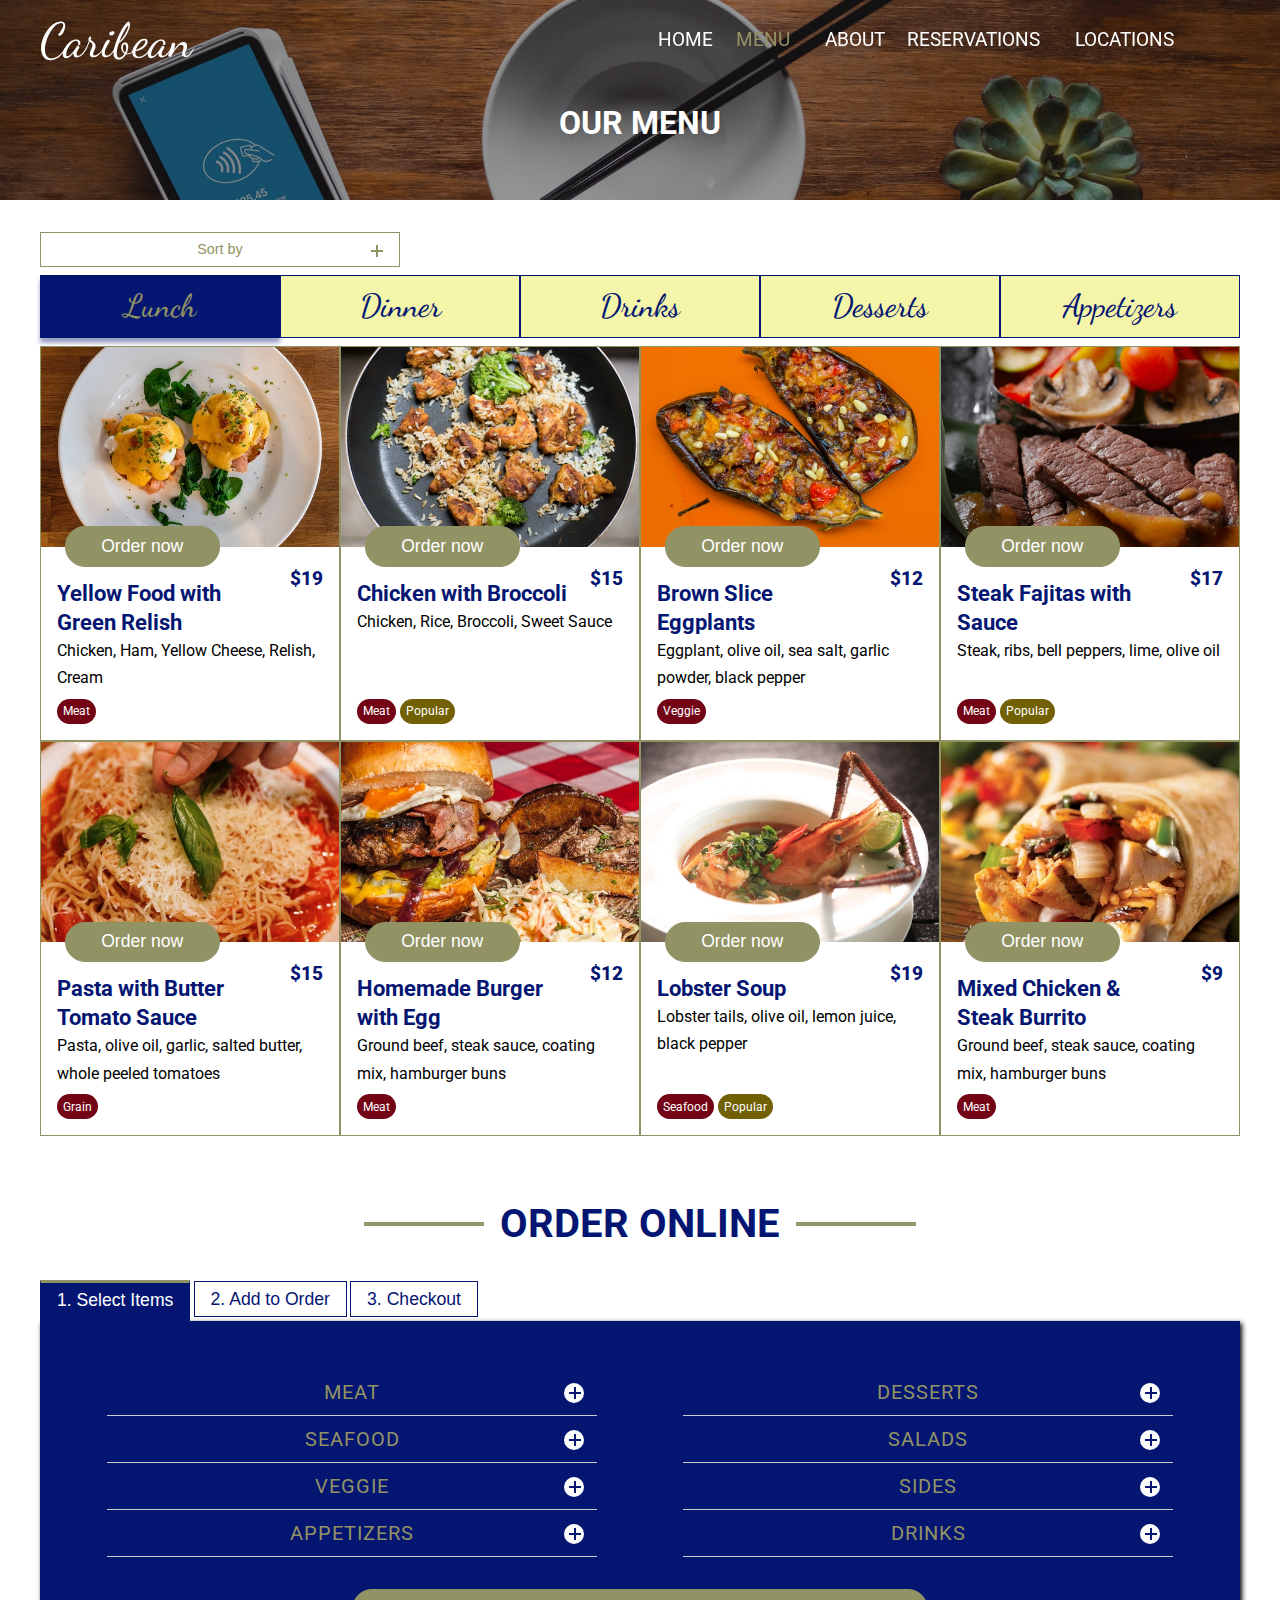
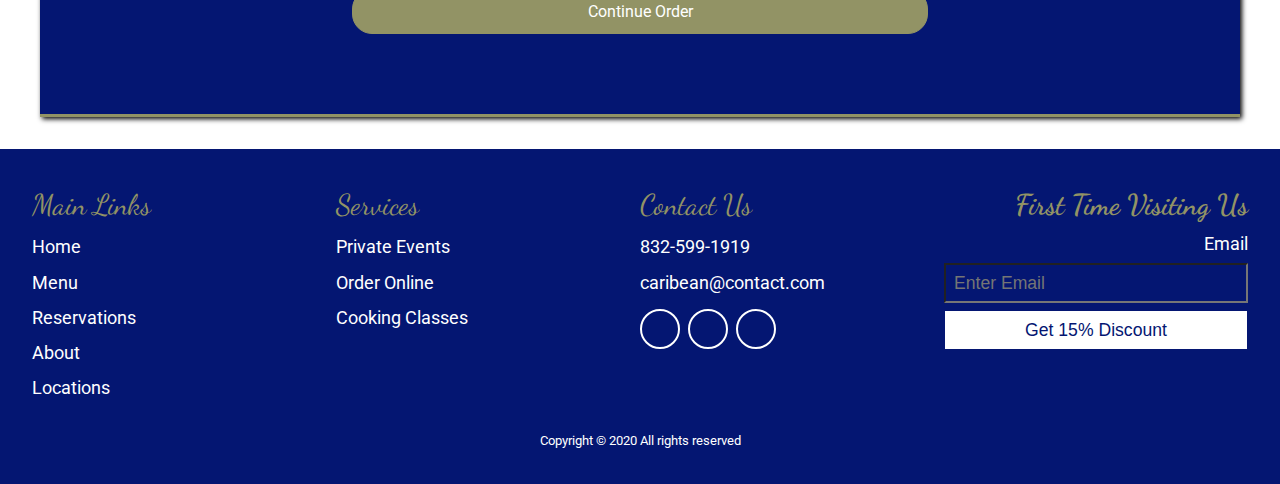
<file: menu.html>
<!DOCTYPE html>
<html lang="en">
  <head>
    <meta charset="UTF-8" />
    <meta name="viewport" content="width=device-width, initial-scale=1.0" />
    <link
      href="https://fonts.googleapis.com/css2?family=Dancing+Script&family=Roboto&display=swap"
      rel="stylesheet"
    />
    <link
      rel="stylesheet"
      href="https://cdnjs.cloudflare.com/ajax/libs/font-awesome/5.13.0/css/all.min.css"
      integrity="sha256-h20CPZ0QyXlBuAw7A+KluUYx/3pK+c7lYEpqLTlxjYQ="
      crossorigin="anonymous"
    />
    <link rel="stylesheet" href="css/utilities.css" />
    <link rel="stylesheet" href="css/style.css" />
    <title>Caribean Restaurant</title>
  </head>
  <body>
    <header id="menu" class="header">
      <div class="header__top">
        <div class="container">
          <div class="header__top__container">
            <a href="index.html" class="logo">
              <i class="fas fa-globe-americas"></i>
              Caribean
            </a>
            <nav class="navbar">
              <ul>
                <li class="navbar__item">
                  <a href="index.html" class="navbar__link">Home</a>
                </li>
                <li class="navbar__item navbar__dropdown">
                  <a href="menu.html" class="navbar__link active"
                    >Menu
                    <i class="navbar__icon fas fa-chevron-right"></i>
                  </a>
                  <ul class="navbar__dropdown__subitem">
                    <li class="navbar__subitem">
                      <a href="#" class="navbar__link">Popular</a>
                    </li>
                    <li class="navbar__subitem">
                      <a href="#" class="navbar__link">Dine-In</a>
                    </li>
                    <li class="navbar__subitem">
                      <a href="#" class="navbar__link">Order Online</a>
                    </li>
                    <li class="navbar__subitem">
                      <a href="#" class="navbar__link">Drinks</a>
                    </li>
                  </ul>
                </li>
                <li class="navbar__item">
                  <a href="about.html" class="navbar__link">About</a>
                </li>
                <li class="navbar__item navbar__dropdown">
                  <a href="reservations.html" class="navbar__link"
                    >Reservations<i
                      class="navbar__icon fas fa-chevron-right"
                    ></i
                  ></a>
                  <ul class="navbar__dropdown__subitem">
                    <li class="navbar__subitem">
                      <a href="reservations.html" class="navbar__link"
                        >Reserve a Table</a
                      >
                    </li>
                    <li class="navbar__subitem">
                      <a
                        href="reservations.html#section-private-events"
                        class="navbar__link"
                        >Private Events</a
                      >
                    </li>
                    <li class="navbar__subitem">
                      <a
                        href="reservations.html#section-cooking-courses"
                        class="navbar__link"
                      >
                        Courses</a
                      >
                    </li>
                  </ul>
                </li>
                <li class="navbar__item">
                  <a href="locations.html" class="navbar__link">Locations </a>
                </li>
              </ul>
            </nav>
            <div class="burger">
              <div class="line"></div>
            </div>
            <div class="contact">
              <a href="#" class="contact__item" title="832-599-1919">
                <i
                  class="contact__link icon icon--light fas fa-mobile-alt fa-2x"
                ></i>
                <!-- <span>832-599-1919</span> -->
              </a>
              <a href="#" class="contact__item">
                <i
                  class="contact__link icon icon--light fab fa-facebook fa-2x"
                ></i>
              </a>
              <a href="#" class="contact__item">
                <i
                  class="contact__link icon icon--light fab fa-instagram fa-2x"
                ></i>
              </a>
            </div>
          </div>
        </div>
      </div>

      <div class="showcase container">
        <!-- Showcase -->
        <section class="page__showcase">
          <h1 class="page__title">
            Our Menu
          </h1>
        </section>
      </div>
    </header>

    <!-- Menu -->
    <main class="section section-menu">
      <div class="container">
        <!-- Sort / Filter -->
        <div class="sort">
          <div class="collapsible">
            <input
              type="checkbox"
              name="sort"
              id="sort-check"
              class="check-box"
            />
            <label for="sort-check" class="collapsible__header">
              Sort by
              <span class="sort__icon sort__icon--primary"></span>
            </label>
            <!-- Collapsible Items -->
            <div class="collapsible__body">
              <!-- Option 1 -->
              <input
                type="checkbox"
                name="collapsible__check"
                id="sort__check1"
                class="check-box"
              />
              <label
                for="sort__check1"
                class="collapsible__subheader collapsible__subheader--popular"
              >
                Popular
                <span class="sort__icon sort__icon--popular"></span>
              </label>
              <div class="collapsible__content" id="collapsible__option1">
                <ul>
                  <li class="collapsible__item">
                    <a
                      href="#"
                      class="collapsible__link collapsible__link--food"
                      >Plates</a
                    >
                  </li>
                  <li class="collapsible__item">
                    <a
                      href="#"
                      class="collapsible__link collapsible__link--drink"
                      >Drinks</a
                    >
                  </li>
                  <li class="collapsible__item">
                    <a
                      href="#"
                      class="collapsible__link collapsible__link--dessert"
                      >Desserts</a
                    >
                  </li>
                </ul>
              </div>

              <!-- Option 2 -->
              <input
                type="checkbox"
                name="collapsible__check"
                id="sort__check2"
                class="check-box"
              />
              <label
                for="sort__check2"
                class="collapsible__subheader collapsible__subheader--food"
              >
                Food
                <span class="sort__icon sort__icon--food"></span>
              </label>
              <div class="collapsible__content" id="collapsible__option2">
                <ul>
                  <li class="collapsible__item">
                    <a
                      href="#"
                      class="collapsible__link collapsible__link--food"
                      >Meat</a
                    >
                  </li>
                  <li class="collapsible__item">
                    <a
                      href="#"
                      class="collapsible__link collapsible__link--food"
                      >Seafood</a
                    >
                  </li>
                  <li class="collapsible__item">
                    <a
                      href="#"
                      class="collapsible__link collapsible__link--food"
                      >Veggie</a
                    >
                  </li>
                  <li class="collapsible__item">
                    <a
                      href="#"
                      class="collapsible__link collapsible__link--food"
                      >Grains</a
                    >
                  </li>
                  <li class="collapsible__item">
                    <a
                      href="#"
                      class="collapsible__link collapsible__link--food"
                      >Fruits</a
                    >
                  </li>
                </ul>
              </div>

              <!-- Option 3-->
              <input
                type="checkbox"
                name="collapsible__check"
                id="sort__check3"
                class="check-box"
              />
              <label
                for="sort__check3"
                class="collapsible__subheader collapsible__subheader--drink"
              >
                Drinks
                <span class="sort__icon sort__icon--drink"></span>
              </label>
              <div class="collapsible__content" id="collapsible__option3">
                <ul>
                  <li class="collapsible__item">
                    <a
                      href="#"
                      class="collapsible__link collapsible__link--drink"
                      >Cocktails</a
                    >
                  </li>
                  <li class="collapsible__item">
                    <a
                      href="#"
                      class="collapsible__link collapsible__link--drink"
                      >Wines</a
                    >
                  </li>
                  <li class="collapsible__item">
                    <a
                      href="#"
                      class="collapsible__link collapsible__link--drink"
                      >Beers</a
                    >
                  </li>
                  <li class="collapsible__item">
                    <a
                      href="#"
                      class="collapsible__link collapsible__link--drink"
                      >Soft Drinks</a
                    >
                  </li>
                  <li class="collapsible__item">
                    <a
                      href="#"
                      class="collapsible__link collapsible__link--drink"
                      >Juices</a
                    >
                  </li>
                  <li class="collapsible__item">
                    <a
                      href="#"
                      class="collapsible__link collapsible__link--drink"
                      >Hot Drinks</a
                    >
                  </li>
                </ul>
              </div>

              <!-- Option 4-->
              <input
                type="checkbox"
                name="collapsible__check"
                id="sort__check4"
                class="check-box"
              />
              <label
                for="sort__check4"
                class="collapsible__subheader collapsible__subheader--dessert"
              >
                Desserts
                <span class="sort__icon sort__icon--dessert"></span>
              </label>
              <div class="collapsible__content" id="collapsible__option4">
                <ul>
                  <li class="collapsible__item">
                    <a
                      href="#"
                      class="collapsible__link collapsible__link--dessert"
                      >Cakes</a
                    >
                  </li>
                  <li class="collapsible__item">
                    <a
                      href="#"
                      class="collapsible__link collapsible__link--dessert"
                      >Frozen</a
                    >
                  </li>
                  <li class="collapsible__item">
                    <a
                      href="#"
                      class="collapsible__link collapsible__link--dessert"
                      >Jellied</a
                    >
                  </li>
                  <li class="collapsible__item">
                    <a
                      href="#"
                      class="collapsible__link collapsible__link--dessert"
                      >Puddings</a
                    >
                  </li>
                  <li class="collapsible__item">
                    <a
                      href="#"
                      class="collapsible__link collapsible__link--dessert"
                      >Pastries</a
                    >
                  </li>
                  <li class="collapsible__item">
                    <a
                      href="#"
                      class="collapsible__link collapsible__link--dessert"
                      >Sweet</a
                    >
                  </li>
                </ul>
              </div>
            </div>
          </div>
        </div>

        <!-- Radio Buttons -->
        <input
          type="radio"
          name="menu"
          id="lunch-option"
          class="radio-button"
          checked
        />
        <input
          type="radio"
          name="menu"
          id="dinner-option"
          class="radio-button"
        />
        <input
          type="radio"
          name="menu"
          id="drinks-option"
          class="radio-button"
        />
        <input
          type="radio"
          name="menu"
          id="desserts-option"
          class="radio-button"
        />
        <input
          type="radio"
          name="menu"
          id="appetizers-option"
          class="radio-button"
        />
        <div class="tabs">
          <label for="lunch-option" class="tab__label">Lunch</label>
          <label for="dinner-option" class="tab__label">Dinner</label>
          <label for="drinks-option" class="tab__label">Drinks</label>
          <label for="desserts-option" class="tab__label">Desserts</label>
          <label for="appetizers-option" class="tab__label">Appetizers</label>
        </div>

        <!-- Lunch Menu -->
        <div class="tab tab__lunch">
          <div class="tab__content">
            <!-- Tab Item 1 -->
            <div class="tab__item">
              <div class="tab__img">
                <img src="images/menu/lunch/img1.jpg" alt="" />
              </div>
              <div class="tab__info">
                <h3 class="tab__title">Yellow Food with Green Relish</h3>
                <p class="tab__description">
                  Chicken, Ham, Yellow Cheese, Relish, Cream
                </p>
                <button class="tab__button btn btn--linear">Order now</button>
                <p class="tab__price">$19</p>
                <div class="tag-container">
                  <p class="tab__tag tag tag--food">Meat</p>
                </div>
              </div>
            </div>
            <!-- Tab Item 2 -->
            <div class="tab__item">
              <div class="tab__img">
                <img src="images/menu/lunch/img2.jpg" alt="" />
              </div>
              <div class="tab__info">
                <h3 class="tab__title">Chicken with Broccoli</h3>
                <p class="tab__description">
                  Chicken, Rice, Broccoli, Sweet Sauce
                </p>
                <button class="tab__button btn btn--linear">Order now</button>
                <p class="tab__price">$15</p>
                <div class="tag-container">
                  <p class="tab__tag tag tag--food">Meat</p>
                  <p class="tab__tag tag tag--popular">Popular</p>
                </div>
              </div>
            </div>
            <!-- Tab Item 3 -->
            <div class="tab__item">
              <div class="tab__img">
                <img src="images/menu/lunch/img3.jpg" alt="" />
              </div>
              <div class="tab__info">
                <h3 class="tab__title">Brown Slice Eggplants</h3>
                <p class="tab__description">
                  Eggplant, olive oil, sea salt, garlic powder, black pepper
                </p>
                <button class="tab__button btn btn--linear">Order now</button>
                <p class="tab__price">$12</p>
                <div class="tag-container">
                  <p class="tab__tag tag tag--food">Veggie</p>
                </div>
              </div>
            </div>
            <!-- Tab Item 4 -->
            <div class="tab__item">
              <div class="tab__img">
                <img src="images/menu/lunch/img4.jpg" alt="" />
              </div>
              <div class="tab__info">
                <h3 class="tab__title">Steak Fajitas with Sauce</h3>
                <p class="tab__description">
                  Steak, ribs, bell peppers, lime, olive oil
                </p>
                <button class="tab__button btn btn--linear">Order now</button>
                <p class="tab__price">$17</p>
                <div class="tag-container">
                  <p class="tab__tag tag tag--food">Meat</p>
                  <p class="tab__tag tag tag--popular">Popular</p>
                </div>
              </div>
            </div>
            <!-- Tab Item 5 -->
            <div class="tab__item">
              <div class="tab__img">
                <img src="images/menu/lunch/img5.jpg" alt="" />
              </div>
              <div class="tab__info">
                <h3 class="tab__title">Pasta with Butter Tomato Sauce</h3>
                <p class="tab__description">
                  Pasta, olive oil, garlic, salted butter, whole peeled tomatoes
                </p>
                <button class="tab__button btn btn--linear">Order now</button>
                <p class="tab__price">$15</p>
                <div class="tag-container">
                  <p class="tab__tag tag tag--food">Grain</p>
                </div>
              </div>
            </div>
            <!-- Tab Item 6 -->
            <div class="tab__item">
              <div class="tab__img">
                <img src="images/menu/lunch/img6.jpg" alt="" />
              </div>
              <div class="tab__info">
                <h3 class="tab__title">Homemade Burger with Egg</h3>
                <p class="tab__description">
                  Ground beef, steak sauce, coating mix, hamburger buns
                </p>
                <button class="tab__button btn btn--linear">Order now</button>
                <p class="tab__price">$12</p>
                <div class="tag-container">
                  <p class="tab__tag tag tag--food">Meat</p>
                </div>
              </div>
            </div>
            <!-- Tab Item 7 -->
            <div class="tab__item">
              <div class="tab__img">
                <img src="images/menu/lunch/img7.jpg" alt="" />
              </div>
              <div class="tab__info">
                <h3 class="tab__title">Lobster Soup</h3>
                <p class="tab__description">
                  Lobster tails, olive oil, lemon juice, black pepper
                </p>
                <button class="tab__button btn btn--linear">Order now</button>
                <p class="tab__price">$19</p>
                <div class="tag-container">
                  <p class="tab__tag tag tag--food">Seafood</p>
                  <p class="tab__tag tag tag--popular">Popular</p>
                </div>
              </div>
            </div>
            <!-- Tab Item 8 -->
            <div class="tab__item">
              <div class="tab__img">
                <img src="images/menu/lunch/img8.jpg" alt="" />
              </div>
              <div class="tab__info">
                <h3 class="tab__title">Mixed Chicken & Steak Burrito</h3>
                <p class="tab__description">
                  Ground beef, steak sauce, coating mix, hamburger buns
                </p>
                <button class="tab__button btn btn--linear">Order now</button>
                <p class="tab__price">$9</p>
                <div class="tag-container">
                  <p class="tab__tag tag tag--food">Meat</p>
                </div>
              </div>
            </div>
          </div>
        </div>
        <!-- Dinner Menu -->
        <div class="tab tab__dinner">
          <div class="tab__content">
            <!-- Tab Item 1 -->
            <div class="tab__item">
              <div class="tab__img">
                <img src="images/menu/dinner/img1.jpg" alt="" />
              </div>
              <div class="tab__info">
                <h3 class="tab__title">Chicken with Broccoli</h3>
                <p class="tab__description">
                  Chicken, Rice, Broccoli, Sweet Sauce
                </p>
                <button class="tab__button btn btn--linear">Order now</button>
                <p class="tab__price">$16</p>
                <div class="tag-container">
                  <p class="tab__tag tag tag--food">Meat</p>
                  <p class="tab__tag tag tag--popular">Popular</p>
                </div>
              </div>
            </div>
            <!-- Tab Item 2 -->
            <div class="tab__item">
              <div class="tab__img">
                <img src="images/menu/dinner/img2.jpg" alt="" />
              </div>
              <div class="tab__info">
                <h3 class="tab__title">Yellow Food with Green Relish</h3>
                <p class="tab__description">
                  Chicken, Ham, Yellow Cheese, Relish, Cream
                </p>
                <button class="tab__button btn btn--linear">Order now</button>
                <p class="tab__price">$15</p>
                <div class="tag-container">
                  <p class="tab__tag tag tag--food">Veggie</p>
                </div>
              </div>
            </div>
            <!-- Tab Item 3 -->
            <div class="tab__item">
              <div class="tab__img">
                <img src="images/menu/dinner/img3.jpg" alt="" />
              </div>
              <div class="tab__info">
                <h3 class="tab__title">Brown Slice Eggplants</h3>
                <p class="tab__description">
                  Eggplant, olive oil, sea salt, garlic powder, black pepper
                </p>
                <button class="tab__button btn btn--linear">Order now</button>
                <p class="tab__price">$13</p>
                <div class="tag-container">
                  <p class="tab__tag tag tag--food">Veggie</p>
                </div>
              </div>
            </div>
            <!-- Tab Item 4 -->
            <div class="tab__item">
              <div class="tab__img">
                <img src="images/menu/dinner/img4.jpg" alt="" />
              </div>
              <div class="tab__info">
                <h3 class="tab__title">Steak Fajitas with Sauce</h3>
                <p class="tab__description">
                  Steak, ribs, bell peppers, lime, olive oil
                </p>
                <button class="tab__button btn btn--linear">Order now</button>
                <p class="tab__price">$15</p>
                <div class="tag-container">
                  <p class="tab__tag tag tag--food">Meat</p>
                  <p class="tab__tag tag tag--popular">Popular</p>
                </div>
              </div>
            </div>
            <!-- Tab Item 5 -->
            <div class="tab__item">
              <div class="tab__img">
                <img src="images/menu/dinner/img5.jpg" alt="" />
              </div>
              <div class="tab__info">
                <h3 class="tab__title">Pasta with Butter Tomato Sauce</h3>
                <p class="tab__description">
                  Pasta, olive oil, garlic, salted butter, whole peeled tomatoes
                </p>
                <button class="tab__button btn btn--linear">Order now</button>
                <p class="tab__price">$15</p>
                <div class="tag-container">
                  <p class="tab__tag tag tag--food">Grain</p>
                  <p class="tab__tag tag tag--food">Fruit</p>
                </div>
              </div>
            </div>
            <!-- Tab Item 6 -->
            <div class="tab__item">
              <div class="tab__img">
                <img src="images/menu/dinner/img6.jpg" alt="" />
              </div>
              <div class="tab__info">
                <h3 class="tab__title">Homemade Burger with Egg</h3>
                <p class="tab__description">
                  Ground beef, steak sauce, coating mix, hamburger buns
                </p>
                <button class="tab__button btn btn--linear">Order now</button>
                <p class="tab__price">$12</p>
                <div class="tag-container">
                  <p class="tab__tag tag tag--food">Meat</p>
                  <p class="tab__tag tag tag--popular">Popular</p>
                </div>
              </div>
            </div>
            <!-- Tab Item 7 -->
            <div class="tab__item">
              <div class="tab__img">
                <img src="images/menu/dinner/img7.jpg" alt="" />
              </div>
              <div class="tab__info">
                <h3 class="tab__title">Mixed Steak, Chicken, Egg, and Chips</h3>
                <p class="tab__description">
                  Steak, Chicken, Tomatoes, Chips, Doritos
                </p>
                <button class="tab__button btn btn--linear">Order now</button>
                <p class="tab__price">$10</p>
                <div class="tag-container">
                  <p class="tab__tag tag tag--food">Veggie</p>
                  <p class="tab__tag tag tag--food">Grain</p>
                </div>
              </div>
            </div>
            <!-- Tab Item 8 -->
            <div class="tab__item">
              <div class="tab__img">
                <img src="images/menu/dinner/img8.jpg" alt="" />
              </div>
              <div class="tab__info">
                <h3 class="tab__title">Homemade Burger with Egg</h3>
                <p class="tab__description">
                  Ground beef, steak sauce, coating mix, hamburger buns
                </p>
                <button class="tab__button btn btn--linear">Order now</button>
                <p class="tab__price">$12</p>
                <div class="tag-container">
                  <p class="tab__tag tag tag--food">Meat</p>
                </div>
              </div>
            </div>
          </div>
        </div>
        <!-- Drinks Menu -->
        <div class="tab tab__drinks">
          <div class="tab__content">
            <!-- Tab Item 1 -->
            <div class="tab__item">
              <div class="tab__img">
                <img src="images/menu/drinks/img1.jpg" alt="" />
              </div>
              <div class="tab__info">
                <h3 class="tab__title">Argentinian Red Wine</h3>
                <p class="tab__description">
                  Cabernet Sauvignon, Malbec, Merlot
                </p>
                <button class="tab__button btn btn--linear">Order now</button>
                <p class="tab__price">$19</p>
                <div class="tag-container">
                  <p class="tab__tag tag tag--drink">Wine</p>
                  <p class="tab__tag tag tag--popular">Popular</p>
                </div>
              </div>
            </div>
            <!-- Tab Item 2 -->
            <div class="tab__item">
              <div class="tab__img">
                <img src="images/menu/drinks/img2.jpg" alt="" />
              </div>
              <div class="tab__info">
                <h3 class="tab__title">Malibu Seasons Cocktail</h3>
                <p class="tab__description">
                  Malibu rum, pineapple juice, grenadine
                </p>
                <button class="tab__button btn btn--linear">Order now</button>
                <p class="tab__price">$14</p>
                <div class="tag-container">
                  <p class="tab__tag tag tag--drink">Cocktail</p>
                  <p class="tab__tag tag tag--popular">Popular</p>
                </div>
              </div>
            </div>
            <!-- Tab Item 3 -->
            <div class="tab__item">
              <div class="tab__img">
                <img src="images/menu/drinks/img3.jpg" alt="" />
              </div>
              <div class="tab__info">
                <h3 class="tab__title">Local and International Beers</h3>
                <p class="tab__description">
                  Heineken, Budlight, Budweiser, Stella
                </p>
                <button class="tab__button btn btn--linear">Order now</button>
                <p class="tab__price">$12</p>
                <div class="tag-container">
                  <p class="tab__tag tag tag--drink">Beer</p>
                </div>
              </div>
            </div>
            <!-- Tab Item 4 -->
            <div class="tab__item">
              <div class="tab__img">
                <img src="images/menu/drinks/img4.jpg" alt="" />
              </div>
              <div class="tab__info">
                <h3 class="tab__title">Fresh Squeezed Orange Juice</h3>
                <p class="tab__description">
                  Oranges, honey, ginger, pink salt
                </p>
                <button class="tab__button btn btn--linear">Order now</button>
                <p class="tab__price">$17</p>
                <div class="tag-container">
                  <p class="tab__tag tag tag--drink">Juice</p>
                </div>
              </div>
            </div>
            <!-- Tab Item 5 -->
            <div class="tab__item">
              <div class="tab__img">
                <img src="images/menu/drinks/img5.jpg" alt="" />
              </div>
              <div class="tab__info">
                <h3 class="tab__title">Meyer Lemon Mojito</h3>
                <p class="tab__description">
                  Rum, soda water, lemon juice, fresh mint, white sugar
                </p>
                <button class="tab__button btn btn--linear">Order now</button>
                <p class="tab__price">$12</p>
                <div class="tag-container">
                  <p class="tab__tag tag tag--drink">Cocktail</p>
                  <p class="tab__tag tag tag--popular">Popular</p>
                </div>
              </div>
            </div>
            <!-- Tab Item 6 -->
            <div class="tab__item">
              <div class="tab__img">
                <img src="images/menu/drinks/img6.jpg" alt="" />
              </div>
              <div class="tab__info">
                <h3 class="tab__title">Strawberrie Smoothie</h3>
                <p class="tab__description">
                  Chia seeds, almond milk, frozen strawberries, ripe banana
                </p>
                <button class="tab__button btn btn--linear">Order now</button>
                <p class="tab__price">$9</p>
                <div class="tag-container">
                  <p class="tab__tag tag tag--drink">Juice</p>
                </div>
              </div>
            </div>
            <!-- Tab Item 7 -->
            <div class="tab__item">
              <div class="tab__img">
                <img src="images/menu/drinks/img7.jpg" alt="" />
              </div>
              <div class="tab__info">
                <h3 class="tab__title">Strawberrie Smoothie</h3>
                <p class="tab__description">
                  Chia seeds, almond milk, frozen strawberries, ripe banana
                </p>
                <button class="tab__button btn btn--linear">Order now</button>
                <p class="tab__price">$9</p>
                <div class="tag-container">
                  <p class="tab__tag tag tag--drink">Hot Drink</p>
                </div>
              </div>
            </div>
            <!-- Tab Item 8 -->
            <div class="tab__item">
              <div class="tab__img">
                <img src="images/menu/drinks/img8.jpg" alt="" />
              </div>
              <div class="tab__info">
                <h3 class="tab__title">Strawberrie Smoothie</h3>
                <p class="tab__description">
                  Chia seeds, almond milk, frozen strawberries, ripe banana
                </p>
                <button class="tab__button btn btn--linear">Order now</button>
                <p class="tab__price">$9</p>
                <div class="tag-container">
                  <p class="tab__tag tag tag--drink">Juice</p>
                  <p class="tab__tag tag tag--popular">Popular</p>
                </div>
              </div>
            </div>
          </div>
        </div>
        <!-- Desserts Menu -->
        <div class="tab tab__desserts">
          <div class="tab__content">
            <!-- Tab Item 1 -->
            <div class="tab__item">
              <div class="tab__img">
                <img src="images/menu/desserts/img1.jpg" alt="" />
              </div>
              <div class="tab__info">
                <h3 class="tab__title">Coffee Cake with Caramel</h3>
                <p class="tab__description">
                  Caramel, Whip Cream, Coffee Flavour
                </p>
                <button class="tab__button btn btn--linear">Order now</button>
                <p class="tab__price">$8</p>
                <div class="tag-container">
                  <p class="tab__tag tag tag--dessert">Cake</p>
                  <p class="tab__tag tag tag--popular">Popular</p>
                </div>
              </div>
            </div>
            <!-- Tab Item 2 -->
            <div class="tab__item">
              <div class="tab__img">
                <img src="images/menu/desserts/img2.jpg" alt="" />
              </div>
              <div class="tab__info">
                <h3 class="tab__title">Homemade Strawberrie Cake</h3>
                <p class="tab__description">
                  White cake mix, strawberry gelatin, frosting, sugar
                </p>
                <button class="tab__button btn btn--linear">Order now</button>
                <p class="tab__price">$11</p>
                <div class="tag-container">
                  <p class="tab__tag tag tag--dessert">Jellied</p>
                </div>
              </div>
            </div>
            <!-- Tab Item 3 -->
            <div class="tab__item">
              <div class="tab__img">
                <img src="images/menu/desserts/img3.jpg" alt="" />
              </div>
              <div class="tab__info">
                <h3 class="tab__title">Vanilla Cupcakes</h3>
                <p class="tab__description">
                  Sour cream, heavy cream, eggs, baking powder, sugar
                </p>
                <button class="tab__button btn btn--linear">Order now</button>
                <p class="tab__price">$7</p>
                <div class="tag-container">
                  <p class="tab__tag tag tag--dessert">Sweet</p>
                </div>
              </div>
            </div>
            <!-- Tab Item 4 -->
            <div class="tab__item">
              <div class="tab__img">
                <img src="images/menu/desserts/img4.jpg" alt="" />
              </div>
              <div class="tab__info">
                <h3 class="tab__title">Coconut Blondies with Dark Chocolate</h3>
                <p class="tab__description">
                  Brown sugar, coconut, sweet chocolate chips
                </p>
                <button class="tab__button btn btn--linear">Order now</button>
                <p class="tab__price">$11</p>
                <div class="tag-container">
                  <p class="tab__tag tag tag--dessert">Pudding</p>
                </div>
              </div>
            </div>
            <!-- Tab Item 5 -->
            <div class="tab__item">
              <div class="tab__img">
                <img src="images/menu/desserts/img5.jpg" alt="" />
              </div>
              <div class="tab__info">
                <h3 class="tab__title">Meyer Lemon Mojito</h3>
                <p class="tab__description">
                  Rum, soda water, lemon juice, fresh mint, white sugar
                </p>
                <button class="tab__button btn btn--linear">Order now</button>
                <p class="tab__price">$12</p>
                <div class="tag-container">
                  <p class="tab__tag tag tag--dessert">Pastries</p>
                </div>
              </div>
            </div>
            <!-- Tab Item 6 -->
            <div class="tab__item">
              <div class="tab__img">
                <img src="images/menu/desserts/img6.jpg" alt="" />
              </div>
              <div class="tab__info">
                <h3 class="tab__title">Strawberrie Smoothie</h3>
                <p class="tab__description">
                  Chia seeds, almond milk, frozen strawberries, ripe banana
                </p>
                <button class="tab__button btn btn--linear">Order now</button>
                <p class="tab__price">$9</p>
                <div class="tag-container">
                  <p class="tab__tag tag tag--dessert">Cheese</p>
                  <p class="tab__tag tag tag--dessert">Pastries</p>
                </div>
              </div>
            </div>
            <!-- Tab Item 7 -->
            <div class="tab__item">
              <div class="tab__img">
                <img src="images/menu/desserts/img7.jpg" alt="" />
              </div>
              <div class="tab__info">
                <h3 class="tab__title">Strawberrie Smoothie</h3>
                <p class="tab__description">
                  Chia seeds, almond milk, frozen strawberries, ripe banana
                </p>
                <button class="tab__button btn btn--linear">Order now</button>
                <p class="tab__price">$9</p>
                <div class="tag-container">
                  <p class="tab__tag tag tag--dessert">Frozen</p>
                  <p class="tab__tag tag tag--popular">Popular</p>
                </div>
              </div>
            </div>
            <!-- Tab Item 8 -->
            <div class="tab__item">
              <div class="tab__img">
                <img src="images/menu/desserts/img8.jpg" alt="" />
              </div>
              <div class="tab__info">
                <h3 class="tab__title">Strawberrie Smoothie</h3>
                <p class="tab__description">
                  Chia seeds, almond milk, frozen strawberries, ripe banana
                </p>
                <button class="tab__button btn btn--linear">Order now</button>
                <p class="tab__price">$9</p>
                <div class="tag-container">
                  <p class="tab__tag tag tag--dessert">Sweet</p>
                </div>
              </div>
            </div>
          </div>
        </div>

        <!-- Appetizers Menu -->
        <div class="tab tab__appetizers">
          <div class="tab__content">
            <!-- Tab Item 1 -->
            <div class="tab__item">
              <div class="tab__img">
                <img src="images/menu/appetizers/img1.jpg" alt="" />
              </div>
              <div class="tab__info">
                <h3 class="tab__title">Yellow Food with Green Relish</h3>
                <p class="tab__description">
                  Chicken, Ham, Yellow Cheese, Relish, Cream
                </p>
                <button class="tab__button btn btn--linear">Order now</button>
                <p class="tab__price">$19</p>
                <div class="tag-container">
                  <p class="tab__tag tag tag--food">Meat</p>
                </div>
              </div>
            </div>
            <!-- Tab Item 2 -->
            <div class="tab__item">
              <div class="tab__img">
                <img src="images/menu/appetizers/img2.jpg" alt="" />
              </div>
              <div class="tab__info">
                <h3 class="tab__title">Chicken with Broccoli</h3>
                <p class="tab__description">
                  Chicken, Rice, Broccoli, Sweet Sauce
                </p>
                <button class="tab__button btn btn--linear">Order now</button>
                <p class="tab__price">$15</p>
                <div class="tag-container">
                  <p class="tab__tag tag tag--food">Meat</p>
                  <p class="tab__tag tag tag--popular">Popular</p>
                </div>
              </div>
            </div>
            <!-- Tab Item 3 -->
            <div class="tab__item">
              <div class="tab__img">
                <img src="images/menu/appetizers/img3.jpg" alt="" />
              </div>
              <div class="tab__info">
                <h3 class="tab__title">Brown Slice Eggplants</h3>
                <p class="tab__description">
                  Eggplant, olive oil, sea salt, garlic powder, black pepper
                </p>
                <button class="tab__button btn btn--linear">Order now</button>
                <p class="tab__price">$12</p>
                <div class="tag-container">
                  <p class="tab__tag tag tag--food">Veggie</p>
                </div>
              </div>
            </div>
            <!-- Tab Item 4 -->
            <div class="tab__item">
              <div class="tab__img">
                <img src="images/menu/appetizers/img4.jpg" alt="" />
              </div>
              <div class="tab__info">
                <h3 class="tab__title">Steak Fajitas with Sauce</h3>
                <p class="tab__description">
                  Steak, ribs, bell peppers, lime, olive oil
                </p>
                <button class="tab__button btn btn--linear">Order now</button>
                <p class="tab__price">$17</p>
                <div class="tag-container">
                  <p class="tab__tag tag tag--food">Meat</p>
                  <p class="tab__tag tag tag--popular">Popular</p>
                </div>
              </div>
            </div>
            <!-- Tab Item 5 -->
            <div class="tab__item">
              <div class="tab__img">
                <img src="images/menu/appetizers/img5.jpg" alt="" />
              </div>
              <div class="tab__info">
                <h3 class="tab__title">Pasta with Butter Tomato Sauce</h3>
                <p class="tab__description">
                  Pasta, olive oil, garlic, salted butter, whole peeled tomatoes
                </p>
                <button class="tab__button btn btn--linear">Order now</button>
                <p class="tab__price">$15</p>
                <div class="tag-container">
                  <p class="tab__tag tag tag--food">Grain</p>
                </div>
              </div>
            </div>
            <!-- Tab Item 6 -->
            <div class="tab__item">
              <div class="tab__img">
                <img src="images/menu/appetizers/img6.jpg" alt="" />
              </div>
              <div class="tab__info">
                <h3 class="tab__title">Homemade Burger with Egg</h3>
                <p class="tab__description">
                  Ground beef, steak sauce, coating mix, hamburger buns
                </p>
                <button class="tab__button btn btn--linear">Order now</button>
                <p class="tab__price">$12</p>
                <div class="tag-container">
                  <p class="tab__tag tag tag--food">Meat</p>
                </div>
              </div>
            </div>
            <!-- Tab Item 7 -->
            <div class="tab__item">
              <div class="tab__img">
                <img src="images/menu/appetizers/img7.jpg" alt="" />
              </div>
              <div class="tab__info">
                <h3 class="tab__title">Lobster Soup</h3>
                <p class="tab__description">
                  Lobster tails, olive oil, lemon juice, black pepper
                </p>
                <button class="tab__button btn btn--linear">Order now</button>
                <p class="tab__price">$19</p>
                <div class="tag-container">
                  <p class="tab__tag tag tag--food">Seafood</p>
                  <p class="tab__tag tag tag--popular">Popular</p>
                </div>
              </div>
            </div>
            <!-- Tab Item 8 -->
            <div class="tab__item">
              <div class="tab__img">
                <img src="images/menu/appetizers/img8.jpg" alt="" />
              </div>
              <div class="tab__info">
                <h3 class="tab__title">Mixed Chicken & Steak Burrito</h3>
                <p class="tab__description">
                  Ground beef, steak sauce, coating mix, hamburger buns
                </p>
                <button class="tab__button btn btn--linear">Order now</button>
                <p class="tab__price">$9</p>
                <div class="tag-container">
                  <p class="tab__tag tag tag--food">Meat</p>
                </div>
              </div>
            </div>
          </div>
        </div>
      </div>
    </main>

    <!-- Order Online Section -->
    <section class="section section-online" id="order-online">
      <div class="container">
        <div class="section__header">
          <div class="section__line"></div>
          <h1 class="section__title">Order Online</h1>
          <div class="section__line"></div>
        </div>
        <div class="section__body">
          <div class="order__tabs">
            <button
              class="order__tab active"
              id="select-item-tab"
              data-tab-target-order="#select-item"
            >
              1. Select Items
            </button>
            <button
              class="order__tab"
              id="add-order-tab"
              data-tab-target-order="#add-order"
              disabled
            >
              2. Add to Order
            </button>
            <button
              class="order__tab"
              id="checkout-tab"
              data-tab-target-order="#checkout"
              disabled
            >
              3. Checkout
            </button>
          </div>
          <!-- Tab Content: Form -->
          <form action="#" class="order__form" novalidate id="order-form">
            <div class="order__tabs-content">
              <!-- Select Item Tab Content -->
              <div
                class="order__select-item order__tab-content tab-active"
                id="select-item"
              >
                <!-- Collapsible Items -->
                <div class="collapsible__container">
                  <!-- Collapsible 1 -->
                  <div class="collapsible">
                    <!-- Option 1 -->
                    <input
                      type="checkbox"
                      name="collapsible-order"
                      id="item--meat"
                      class="check-box"
                    />
                    <label for="item--meat" class="collapsible__subheader">
                      Meat
                      <span class="order__icon"></span>
                      <span class="order__icon order__icon--meat"></span>
                    </label>
                    <div
                      class="collapsible__content"
                      id="order__collapsible-option1"
                    >
                      <ul>
                        <li class="collapsible__item">
                          <input
                            type="checkbox"
                            name="meat-type"
                            id="meat-option1"
                            value="Steak Fajitas with Sauce"
                            onchange=""
                          />
                          <label for="meat-option1" class="order__label"
                            >Steak Fajitas with Sauce
                            <i class="order__checkbox"></i>
                            <i class="order__box"></i
                          ></label>
                        </li>
                        <li class="collapsible__item">
                          <input
                            type="checkbox"
                            name="meat-type"
                            id="meat-option2"
                            value="Yellow Food with Green Relish"
                          />
                          <label for="meat-option2" class="order__label"
                            >Yellow Food with Green Relish
                            <i class="order__checkbox"></i>
                            <i class="order__box"></i
                          ></label>
                        </li>
                        <li class="collapsible__item">
                          <input
                            type="checkbox"
                            name="meat-type"
                            id="meat-option3"
                            value="Chicken with Broccoli"
                          />
                          <label for="meat-option3" class="order__label"
                            >Chicken with Broccoli
                            <i class="order__checkbox"></i>
                            <i class="order__box"></i
                          ></label>
                        </li>
                        <li class="collapsible__item">
                          <input
                            type="checkbox"
                            name="meat-type"
                            id="meat-option4"
                            value="Homemade Burger with Egg"
                          />
                          <label for="meat-option4" class="order__label"
                            >Homemade Burger with Egg
                            <i class="order__checkbox"></i>
                            <i class="order__box"></i
                          ></label>
                        </li>
                        <li class="collapsible__item">
                          <input
                            type="checkbox"
                            name="meat-type"
                            id="meat-option5"
                            value="Mixed Chicken & Steak Burrito"
                          />
                          <label for="meat-option5" class="order__label"
                            >Mixed Chicken & Steak Burrito
                            <i class="order__checkbox"></i>
                            <i class="order__box"></i
                          ></label>
                        </li>
                        <li class="collapsible__item">
                          <input
                            type="checkbox"
                            name="meat-type"
                            id="meat-option6"
                            value="Grilled Filet Mignon"
                          />
                          <label for="meat-option6" class="order__label"
                            >Grilled Filet Mignon
                            <i class="order__checkbox"></i>
                            <i class="order__box"></i
                          ></label>
                        </li>
                      </ul>
                    </div>
                  </div>
                  <!-- Collapsible 2 -->
                  <div class="collapsible">
                    <input
                      type="checkbox"
                      name="collapsible-order"
                      id="item--seafood"
                      class="check-box"
                    />
                    <label for="item--seafood" class="collapsible__subheader">
                      Seafood
                      <span class="order__icon"></span>
                      <span class="order__icon order__icon--seafood"></span>
                    </label>
                    <div
                      class="collapsible__content"
                      id="order__collapsible-option2"
                    >
                      <ul>
                        <li class="collapsible__item">
                          <input
                            type="checkbox"
                            name="seafood-type"
                            id="seafood-option1"
                            value="Lobster Soup"
                          />
                          <label for="seafood-option1" class="order__label"
                            >Lobster Soup
                            <i class="order__checkbox"></i>
                            <i class="order__box"></i
                          ></label>
                        </li>
                        <li class="collapsible__item">
                          <input
                            type="checkbox"
                            name="seafood-type"
                            id="seafood-option2"
                            value="Crawfish with Buffalo Sauce"
                          />
                          <label for="seafood-option2" class="order__label"
                            >Crawfish with Buffalo Sauce
                            <i class="order__checkbox"></i>
                            <i class="order__box"></i
                          ></label>
                        </li>
                        <li class="collapsible__item">
                          <input
                            type="checkbox"
                            name="seafood-type"
                            id="seafood-option3"
                            value="Cioppino"
                          />
                          <label for="seafood-option3" class="order__label"
                            >Cioppino
                            <i class="order__checkbox"></i>
                            <i class="order__box"></i
                          ></label>
                        </li>
                        <li class="collapsible__item">
                          <input
                            type="checkbox"
                            name="seafood-type"
                            id="seafood-option4"
                            value="Shrimp scampi"
                          />
                          <label for="seafood-option4" class="order__label"
                            >Shrimp scampi
                            <i class="order__checkbox"></i>
                            <i class="order__box"></i
                          ></label>
                        </li>
                        <li class="collapsible__item">
                          <input
                            type="checkbox"
                            name="seafood-type"
                            id="seafood-option5"
                            value="Paila marina"
                          />
                          <label for="seafood-option5" class="order__label"
                            >Paila marina
                            <i class="order__checkbox"></i>
                            <i class="order__box"></i
                          ></label>
                        </li>
                        <li class="collapsible__item">
                          <input
                            type="checkbox"
                            name="seafood-type"
                            id="seafood-option6"
                            value="Paella"
                          />
                          <label for="seafood-option6" class="order__label"
                            >Paella
                            <i class="order__checkbox"></i>
                            <i class="order__box"></i
                          ></label>
                        </li>
                      </ul>
                    </div>
                  </div>
                  <!-- Collapsible 3 -->
                  <div class="collapsible">
                    <input
                      type="checkbox"
                      name="collapsible-order"
                      id="item--veggie"
                      class="check-box"
                    />
                    <label for="item--veggie" class="collapsible__subheader">
                      Veggie
                      <span class="order__icon"></span>
                      <span class="order__icon order__icon--veggie"></span>
                    </label>
                    <div
                      class="collapsible__content"
                      id="order__collapsible-option3"
                    >
                      <ul>
                        <li class="collapsible__item">
                          <input
                            type="checkbox"
                            name="veggie-type"
                            id="veggie-option1"
                            value="Brown Slice Eggplants"
                          />
                          <label for="veggie-option1" class="order__label"
                            >Brown Slice Eggplants
                            <i class="order__checkbox"></i>
                            <i class="order__box"></i
                          ></label>
                        </li>
                        <li class="collapsible__item">
                          <input
                            type="checkbox"
                            name="veggie-type"
                            id="veggie-option2"
                            value="Tex-Mex Veggie Platter"
                          />
                          <label for="veggie-option2" class="order__label"
                            >Tex-Mex Veggie Platter
                            <i class="order__checkbox"></i>
                            <i class="order__box"></i
                          ></label>
                        </li>
                        <li class="collapsible__item">
                          <input
                            type="checkbox"
                            name="veggie-type"
                            id="veggie-option3"
                            value="Mezze Platter"
                          />
                          <label for="veggie-option3" class="order__label"
                            >Mezze Platter
                            <i class="order__checkbox"></i>
                            <i class="order__box"></i
                          ></label>
                        </li>
                        <li class="collapsible__item">
                          <input
                            type="checkbox"
                            name="veggie-type"
                            id="veggie-option4"
                            value="Rainbow Fruit & Veggie Plate"
                          />
                          <label for="veggie-option4" class="order__label"
                            >Rainbow Fruit & Veggie Plate
                            <i class="order__checkbox"></i>
                            <i class="order__box"></i
                          ></label>
                        </li>
                      </ul>
                    </div>
                  </div>
                  <!-- Collapsible 4 -->
                  <div class="collapsible">
                    <input
                      type="checkbox"
                      name="collapsible-order"
                      id="item--appetizers"
                      class="check-box"
                    />
                    <label
                      for="item--appetizers"
                      class="collapsible__subheader"
                    >
                      Appetizers
                      <span class="order__icon"></span>
                      <span class="order__icon order__icon--appetizers"></span>
                    </label>
                    <div
                      class="collapsible__content"
                      id="order__collapsible-option4"
                    >
                      <ul>
                        <li class="collapsible__item">
                          <input
                            type="checkbox"
                            name="appetizers-type"
                            id="appetizers-option1"
                            value="Sausage Cheese Balls"
                          />
                          <label for="appetizers-option1" class="order__label"
                            >Sausage Cheese Balls
                            <i class="order__checkbox"></i>
                            <i class="order__box"></i
                          ></label>
                        </li>
                        <li class="collapsible__item">
                          <input
                            type="checkbox"
                            name="appetizers-type"
                            id="appetizers-option2"
                            value="Latin American Empanadas"
                          />
                          <label for="appetizers-option2" class="order__label"
                            >Latin American Empanadas
                            <i class="order__checkbox"></i>
                            <i class="order__box"></i
                          ></label>
                        </li>
                        <li class="collapsible__item">
                          <input
                            type="checkbox"
                            name="appetizers-type"
                            id="appetizers-option3"
                            value="Tostones with Shrimp and Cilantro Pesto"
                          />
                          <label for="appetizers-option3" class="order__label"
                            >Tostones with Shrimp and Cilantro Pesto
                            <i class="order__checkbox"></i>
                            <i class="order__box"></i
                          ></label>
                        </li>
                        <li class="collapsible__item">
                          <input
                            type="checkbox"
                            name="appetizers-type"
                            id="appetizers-option4"
                            value="Avocado Chimichurri Bruschetta"
                          />
                          <label for="appetizers-option4" class="order__label"
                            >Avocado Chimichurri Bruschetta
                            <i class="order__checkbox"></i>
                            <i class="order__box"></i
                          ></label>
                        </li>
                        <li class="collapsible__item">
                          <input
                            type="checkbox"
                            name="appetizers-type"
                            id="appetizers-option5"
                            value="Fried Cheese Balls "
                          />
                          <label for="appetizers-option5" class="order__label"
                            >Fried Cheese Balls
                            <i class="order__checkbox"></i>
                            <i class="order__box"></i
                          ></label>
                        </li>
                      </ul>
                    </div>
                  </div>
                </div>
                <div class="collapsible__container">
                  <!-- Collapsible 5 -->
                  <div class="collapsible">
                    <input
                      type="checkbox"
                      name="collapsible-order"
                      id="item--desserts"
                      class="check-box"
                    />
                    <label for="item--desserts" class="collapsible__subheader">
                      Desserts
                      <span class="order__icon"></span>
                      <span class="order__icon order__icon--desserts"></span>
                    </label>
                    <div
                      class="collapsible__content"
                      id="order__collapsible-option5"
                    >
                      <ul>
                        <li class="collapsible__item">
                          <input
                            type="checkbox"
                            name="desserts-type"
                            id="desserts-option1"
                            value="Strawberries with Cream"
                          />
                          <label for="desserts-option1" class="order__label"
                            >Strawberries with Cream
                            <i class="order__checkbox"></i>
                            <i class="order__box"></i
                          ></label>
                        </li>
                        <li class="collapsible__item">
                          <input
                            type="checkbox"
                            name="desserts-type"
                            id="desserts-option2"
                            value="Peanut Butter Chocolate Dessert"
                          />
                          <label for="desserts-option2" class="order__label"
                            >Peanut Butter Chocolate Dessert
                            <i class="order__checkbox"></i>
                            <i class="order__box"></i
                          ></label>
                        </li>
                        <li class="collapsible__item">
                          <input
                            type="checkbox"
                            name="desserts-type"
                            id="desserts-option3"
                            value="Tiramissu"
                          />
                          <label for="desserts-option3" class="order__label"
                            >Tiramissu
                            <i class="order__checkbox"></i>
                            <i class="order__box"></i
                          ></label>
                        </li>
                        <li class="collapsible__item">
                          <input
                            type="checkbox"
                            name="desserts-type"
                            id="desserts-option4"
                            value="Classic chocolate mousse"
                          />
                          <label for="desserts-option4" class="order__label"
                            >Classic chocolate mousse
                            <i class="order__checkbox"></i>
                            <i class="order__box"></i
                          ></label>
                        </li>
                        <li class="collapsible__item">
                          <input
                            type="checkbox"
                            name="desserts-type"
                            id="desserts-option5"
                            value="Cheesecake"
                          />
                          <label for="desserts-option5" class="order__label"
                            >Cheesecake
                            <i class="order__checkbox"></i>
                            <i class="order__box"></i
                          ></label>
                        </li>
                      </ul>
                    </div>
                  </div>
                  <!-- Collapsible 6 -->
                  <div class="collapsible">
                    <input
                      type="checkbox"
                      name="collapsible-order"
                      id="item--salads"
                      class="check-box"
                    />
                    <label for="item--salads" class="collapsible__subheader">
                      Salads
                      <span class="order__icon"></span>
                      <span class="order__icon order__icon--salads"></span>
                    </label>
                    <div
                      class="collapsible__content"
                      id="order__collapsible-option6"
                    >
                      <ul>
                        <li class="collapsible__item">
                          <input
                            type="checkbox"
                            name="salads-type"
                            id="salads-option1"
                            value="Mexican Chopped Salad"
                          />
                          <label for="salads-option1" class="order__label"
                            >Mexican Chopped Salad
                            <i class="order__checkbox"></i>
                            <i class="order__box"></i
                          ></label>
                        </li>
                        <li class="collapsible__item">
                          <input
                            type="checkbox"
                            name="salads-type"
                            id="salads-option2"
                            value="Chickpea Salad"
                          />
                          <label for="salads-option2" class="order__label"
                            >Chickpea Salad
                            <i class="order__checkbox"></i>
                            <i class="order__box"></i
                          ></label>
                        </li>
                        <li class="collapsible__item">
                          <input
                            type="checkbox"
                            name="salads-type"
                            id="salads-option3"
                            value="Avocado Caprese Salad"
                          />
                          <label for="salads-option3" class="order__label"
                            >Avocado Caprese Salad
                            <i class="order__checkbox"></i>
                            <i class="order__box"></i
                          ></label>
                        </li>
                        <li class="collapsible__item">
                          <input
                            type="checkbox"
                            name="salads-type"
                            id="salads-option4"
                            value="Mexican Quinoa Salad with Orange Lime"
                          />
                          <label for="salads-option4" class="order__label"
                            >Mexican Quinoa Salad with Orange Lime
                            <i class="order__checkbox"></i>
                            <i class="order__box"></i
                          ></label>
                        </li>
                      </ul>
                    </div>
                  </div>
                  <!-- Collapsible 7 -->
                  <div class="collapsible">
                    <input
                      type="checkbox"
                      name="collapsible-order"
                      id="item--sides"
                      class="check-box"
                    />
                    <label for="item--sides" class="collapsible__subheader">
                      Sides
                      <span class="order__icon"></span>
                      <span class="order__icon order__icon--sides"></span>
                    </label>
                    <div
                      class="collapsible__content"
                      id="order__collapsible-option7"
                    >
                      <ul>
                        <li class="collapsible__item">
                          <input
                            type="checkbox"
                            name="sides-type"
                            id="sides-option1"
                            value="Patatas Bravas Chilenos (Chile Potatoes)"
                          />
                          <label for="sides-option1" class="order__label"
                            >Patatas Bravas Chilenos (Chile Potatoes)
                            <i class="order__checkbox"></i>
                            <i class="order__box"></i
                          ></label>
                        </li>
                        <li class="collapsible__item">
                          <input
                            type="checkbox"
                            name="sides-type"
                            id="sides-option2"
                            value="Latin Roasted Potatoes"
                          />
                          <label for="sides-option2" class="order__label"
                            >Latin Roasted Potatoes
                            <i class="order__checkbox"></i>
                            <i class="order__box"></i
                          ></label>
                        </li>
                        <li class="collapsible__item">
                          <input
                            type="checkbox"
                            name="sides-type"
                            id="sides-option3"
                            value="Latin Yellow Rice"
                          />
                          <label for="sides-option3" class="order__label"
                            >Latin Yellow Rice
                            <i class="order__checkbox"></i>
                            <i class="order__box"></i
                          ></label>
                        </li>
                        <li class="collapsible__item">
                          <input
                            type="checkbox"
                            name="sides-type"
                            id="sides-option4"
                            value="Curtido (Salvadoran Spicy Cabbage Slaw)"
                          />
                          <label for="sides-option4" class="order__label"
                            >Curtido (Salvadoran Spicy Cabbage Slaw)
                            <i class="order__checkbox"></i>
                            <i class="order__box"></i
                          ></label>
                        </li>
                        <li class="collapsible__item">
                          <input
                            type="checkbox"
                            name="sides-type"
                            id="sides-option5"
                            value="Cheese Fries"
                          />
                          <label for="sides-option5" class="order__label"
                            >Cheese Fries
                            <i class="order__checkbox"></i>
                            <i class="order__box"></i
                          ></label>
                        </li>
                        <li class="collapsible__item">
                          <input
                            type="checkbox"
                            name="sides-type"
                            id="sides-option6"
                            value="Potato Salad"
                          />
                          <label for="sides-option6" class="order__label"
                            >Potato Salad
                            <i class="order__checkbox"></i>
                            <i class="order__box"></i
                          ></label>
                        </li>
                        <li class="collapsible__item">
                          <input
                            type="checkbox"
                            name="sides-type"
                            id="sides-option7"
                            value="Mexican Beans"
                          />
                          <label for="sides-option7" class="order__label"
                            >Mexican Beans
                            <i class="order__checkbox"></i>
                            <i class="order__box"></i
                          ></label>
                        </li>
                        <li class="collapsible__item">
                          <input
                            type="checkbox"
                            name="sides-type"
                            id="sides-option8"
                            value="French Fries"
                          />
                          <label for="sides-option8" class="order__label"
                            >French Fries
                            <i class="order__checkbox"></i>
                            <i class="order__box"></i
                          ></label>
                        </li>
                      </ul>
                    </div>
                  </div>
                  <!-- Collapsible 8 -->
                  <div class="collapsible">
                    <input
                      type="checkbox"
                      name="collapsible-order"
                      id="item--drinks"
                      class="check-box"
                    />
                    <label for="item--drinks" class="collapsible__subheader">
                      Drinks
                      <span class="order__icon"></span>
                      <span class="order__icon order__icon--drinks"></span>
                    </label>
                    <div
                      class="collapsible__content"
                      id="order__collapsible-option8"
                    >
                      <ul>
                        <li class="collapsible__item">
                          <input
                            type="checkbox"
                            name="drinks-type"
                            id="drinks-option1"
                            value="Coffee"
                          />
                          <label for="drinks-option1" class="order__label"
                            >Coffee
                            <i class="order__checkbox"></i>
                            <i class="order__box"></i
                          ></label>
                        </li>
                        <li class="collapsible__item">
                          <input
                            type="checkbox"
                            name="drinks-type"
                            id="drinks-option2"
                            value="Water"
                          />
                          <label for="drinks-option2" class="order__label"
                            >Water
                            <i class="order__checkbox"></i>
                            <i class="order__box"></i
                          ></label>
                        </li>
                        <li class="collapsible__item">
                          <input
                            type="checkbox"
                            name="drinks-type"
                            id="drinks-option3"
                            value="Wines"
                          />
                          <label for="drinks-option3" class="order__label"
                            >Wines
                            <i class="order__checkbox"></i>
                            <i class="order__box"></i
                          ></label>
                        </li>
                        <li class="collapsible__item">
                          <input
                            type="checkbox"
                            name="drinks-type"
                            id="drinks-option4"
                            value="Beer"
                          />
                          <label for="drinks-option4" class="order__label"
                            >Beer
                            <i class="order__checkbox"></i>
                            <i class="order__box"></i
                          ></label>
                        </li>
                        <li class="collapsible__item">
                          <input
                            type="checkbox"
                            name="drinks-type"
                            id="drinks-option5"
                            value="Tea"
                          />
                          <label for="drinks-option5" class="order__label"
                            >Tea
                            <i class="order__checkbox"></i>
                            <i class="order__box"></i
                          ></label>
                        </li>
                        <li class="collapsible__item">
                          <input
                            type="checkbox"
                            name="drinks-type"
                            id="drinks-option6"
                            value="Soda"
                          />
                          <label for="drinks-option6" class="order__label"
                            >Soda
                            <i class="order__checkbox"></i>
                            <i class="order__box"></i
                          ></label>
                        </li>
                        <li class="collapsible__item">
                          <input
                            type="checkbox"
                            name="drinks-type"
                            id="drinks-option7"
                            value="Orange Juice"
                          />
                          <label for="drinks-option7" class="order__label"
                            >Orange Juice
                            <i class="order__checkbox"></i>
                            <i class="order__box"></i
                          ></label>
                        </li>
                        <li class="collapsible__item">
                          <input
                            type="checkbox"
                            name="drinks-type"
                            id="drinks-option8"
                            value="Milk"
                          />
                          <label for="drinks-option8" class="order__label"
                            >Milk
                            <i class="order__checkbox"></i>
                            <i class="order__box"></i
                          ></label>
                        </li>
                      </ul>
                    </div>
                  </div>
                </div>
                <div class="collapsible__button">
                  <a
                    class="btn btn--primary"
                    id="order__select-item-btn"
                    href="#add-order"
                    >Continue Order</a
                  >
                </div>
                <p id="order-error-message"></p>
              </div>
              <!-- Add Order Tab Content -->
              <div class="order__add-order order__tab-content" id="add-order">
                <div class="order-tab__header">
                  <h4 class="order-tab__title">Menu Items</h4>
                  <h4 class="order-tab__title">Price per order</h4>
                  <h4 class="order-tab__title">Quantity</h4>
                </div>
                <div class="order__selected-items"></div>
                <div class="collapsible__button">
                  <a
                    class="btn btn--primary"
                    id="order__add-btn"
                    href="#checkout"
                    >Proceed to Checkout</a
                  >
                </div>
              </div>
              <!-- Checkout Tab Content -->
              <div class="order__checkout order__tab-content" id="checkout">
                <div class="order-tab__header">
                  <h4 class="order-tab__title">Review Order</h4>
                </div>
                <div class="order-tab__body"></div>
                <div class="collapsible__button">
                  <a
                    class="btn btn--primary"
                    id="order__checkout-btn"
                    href="#"
                    >Checkout</a
                  >
                </div>
              </div>
            </div>
          </form>
        </div>
      </div>
    </section>

    <!-- Footer -->
    <footer class="footer">
      <div class="footer__container">
        <div class="footer__main-links">
          <ul>
            <li class="footer__title">Main Links</li>
            <li class="footer__item">
              <a href="index.html" class="footer__link">Home</a>
            </li>
            <li class="footer__item">
              <a href="menu.html" class="footer__link">Menu</a>
            </li>
            <li class="footer__item">
              <a href="reservations.html" class="footer__link">Reservations</a>
            </li>
            <li class="footer__item">
              <a href="about.html" class="footer__link">About</a>
            </li>
            <li class="footer__item">
              <a href="locations.html" class="footer__link">Locations</a>
            </li>
          </ul>
        </div>
        <div class="footer__services">
          <ul>
            <li class="footer__title">Services</li>
            <li class="footer__item">
              <a href="#" class="footer__link">Private Events</a>
            </li>
            <li class="footer__item">
              <a href="#" class="footer__link">Order Online</a>
            </li>
            <li class="footer__item">
              <a href="#" class="footer__link">Cooking Classes</a>
            </li>
          </ul>
        </div>
        <div class="footer__contact">
          <ul>
            <li class="footer__title">Contact Us</li>
            <li class="footer__item">
              <a href="#" class="footer__link">
                <i class="fas fa-mobile-alt"></i> 832-599-1919
              </a>
            </li>
            <li class="footer__item">
              <a href="#" class="footer__link">
                <i class="fas fa-envelope"></i> caribean@contact.com
              </a>
            </li>
            <li class="footer__item">
              <ul class="footer__social">
                <li class="footer__item">
                  <a href="#">
                    <i class="footer__icon fab fa-facebook-f"></i>
                  </a>
                </li>
                <li class="footer__item">
                  <a href="#">
                    <i class="footer__icon fab fa-twitter"></i>
                  </a>
                </li>
                <li class="footer__item">
                  <a href="#">
                    <i class="footer__icon fab fa-instagram"></i>
                  </a>
                </li>
              </ul>
            </li>
          </ul>
        </div>
        <div class="footer__discount">
          <h3 class="footer__title">First Time Visiting Us</h3>
          <label class="footer__label" for="email">Email</label>
          <input
            type="email"
            class="footer__input"
            placeholder="Enter Email"
            id="email"
          />
          <button class="btn btn--white footer__button">
            Get 15% Discount
          </button>
        </div>
        <div class="footer__copyright">
          <p class="copyright">Copyright &copy; 2020 All rights reserved</p>
        </div>
      </div>
    </footer>

    <!-- Main Script -->
    <script src="js/main.js"></script>
    <script src="js/order.js"></script>

    <!-- Google Maps API -->
    <!-- <script
      src="https://maps.googleapis.com/maps/api/js?key=AIzaSyDrA9Ur7OvvqKAEJgbewIocxpGQT8xY70o&callback=initMap"
      async
      defer
    ></script> -->
  </body>
</html>
</file>
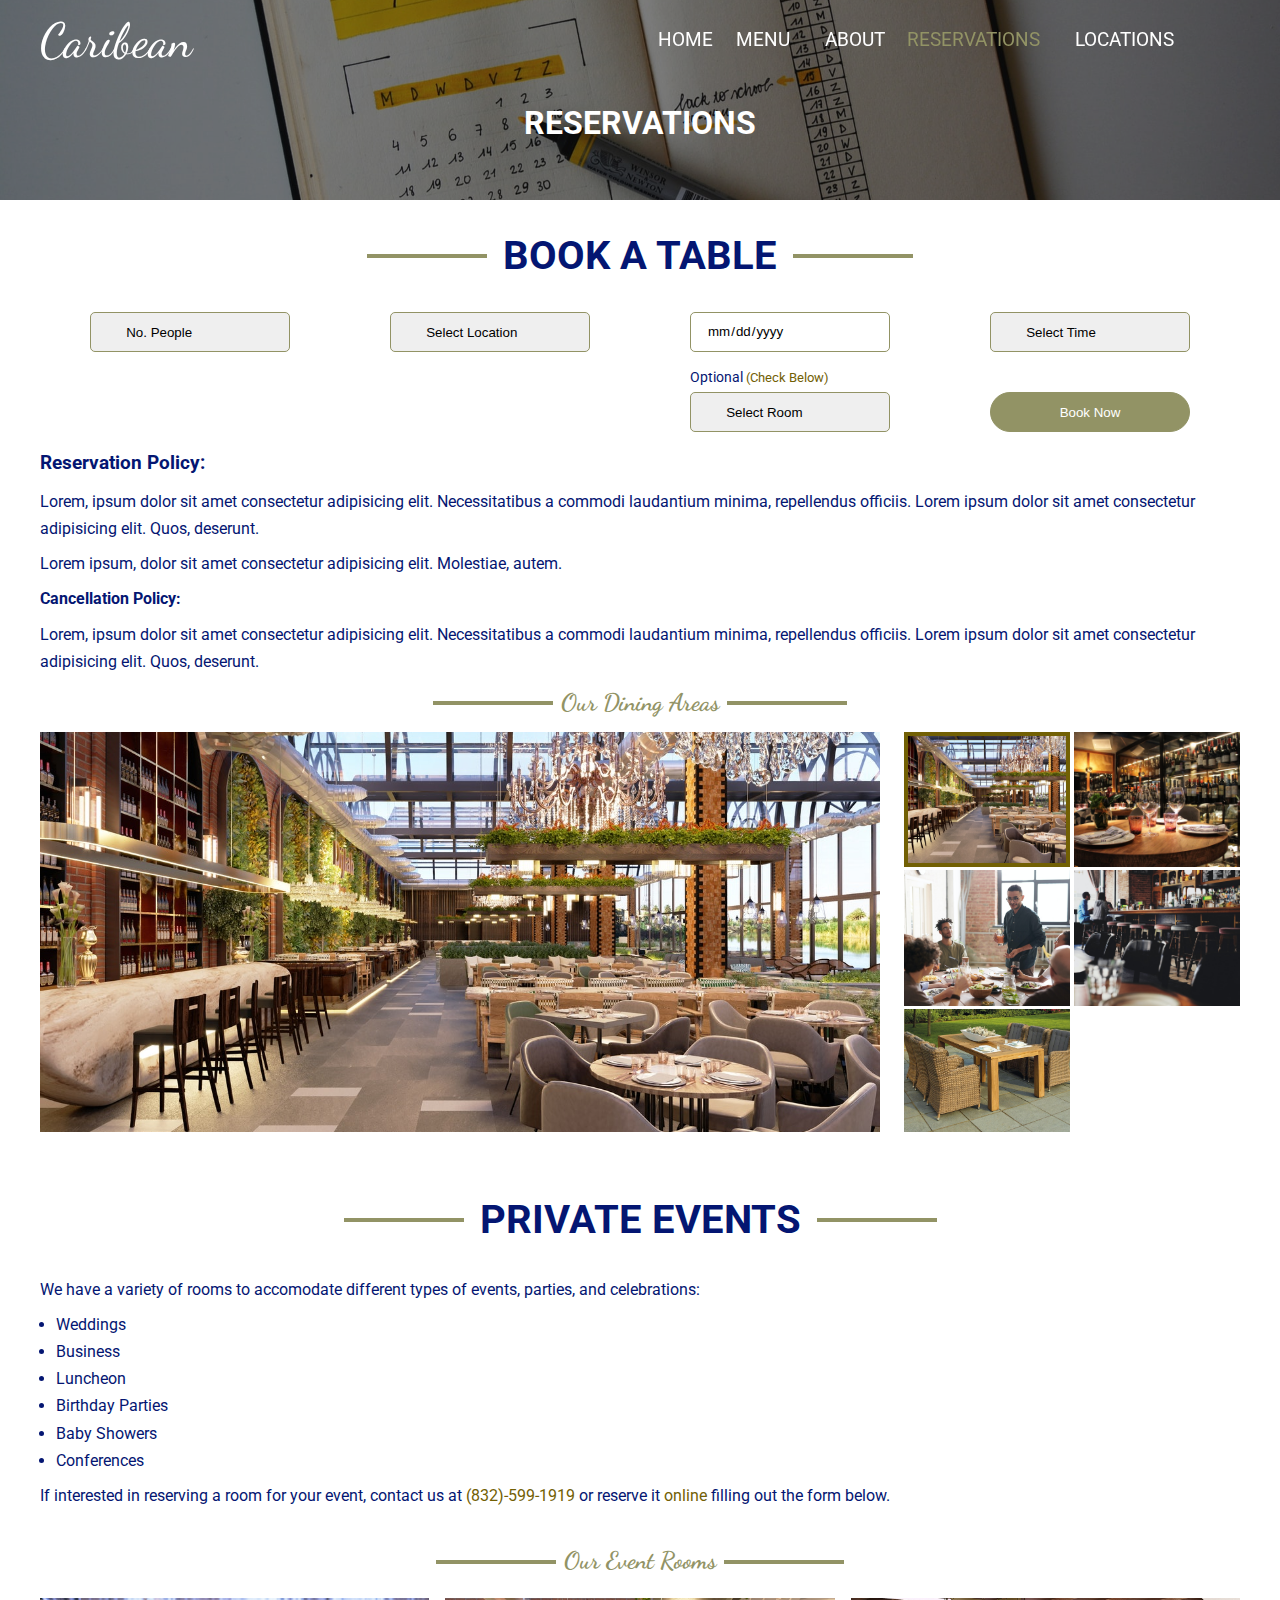
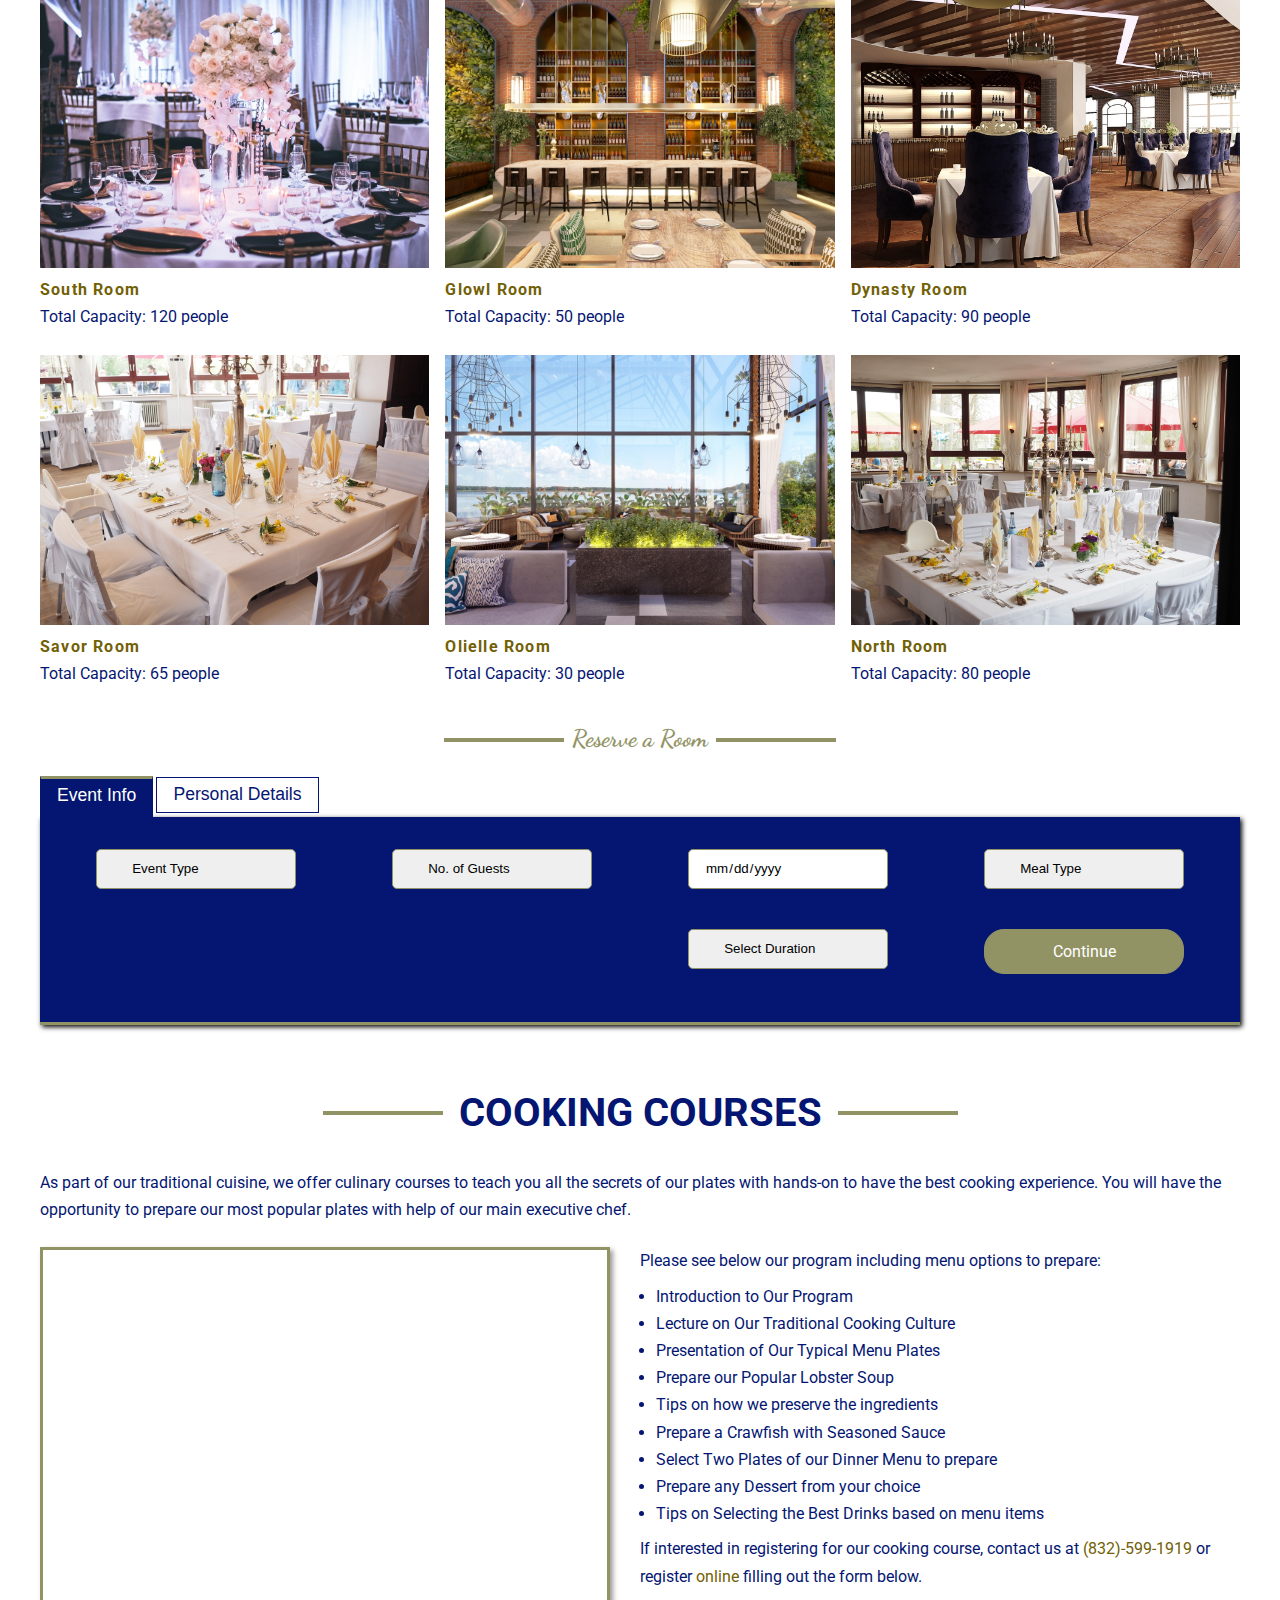
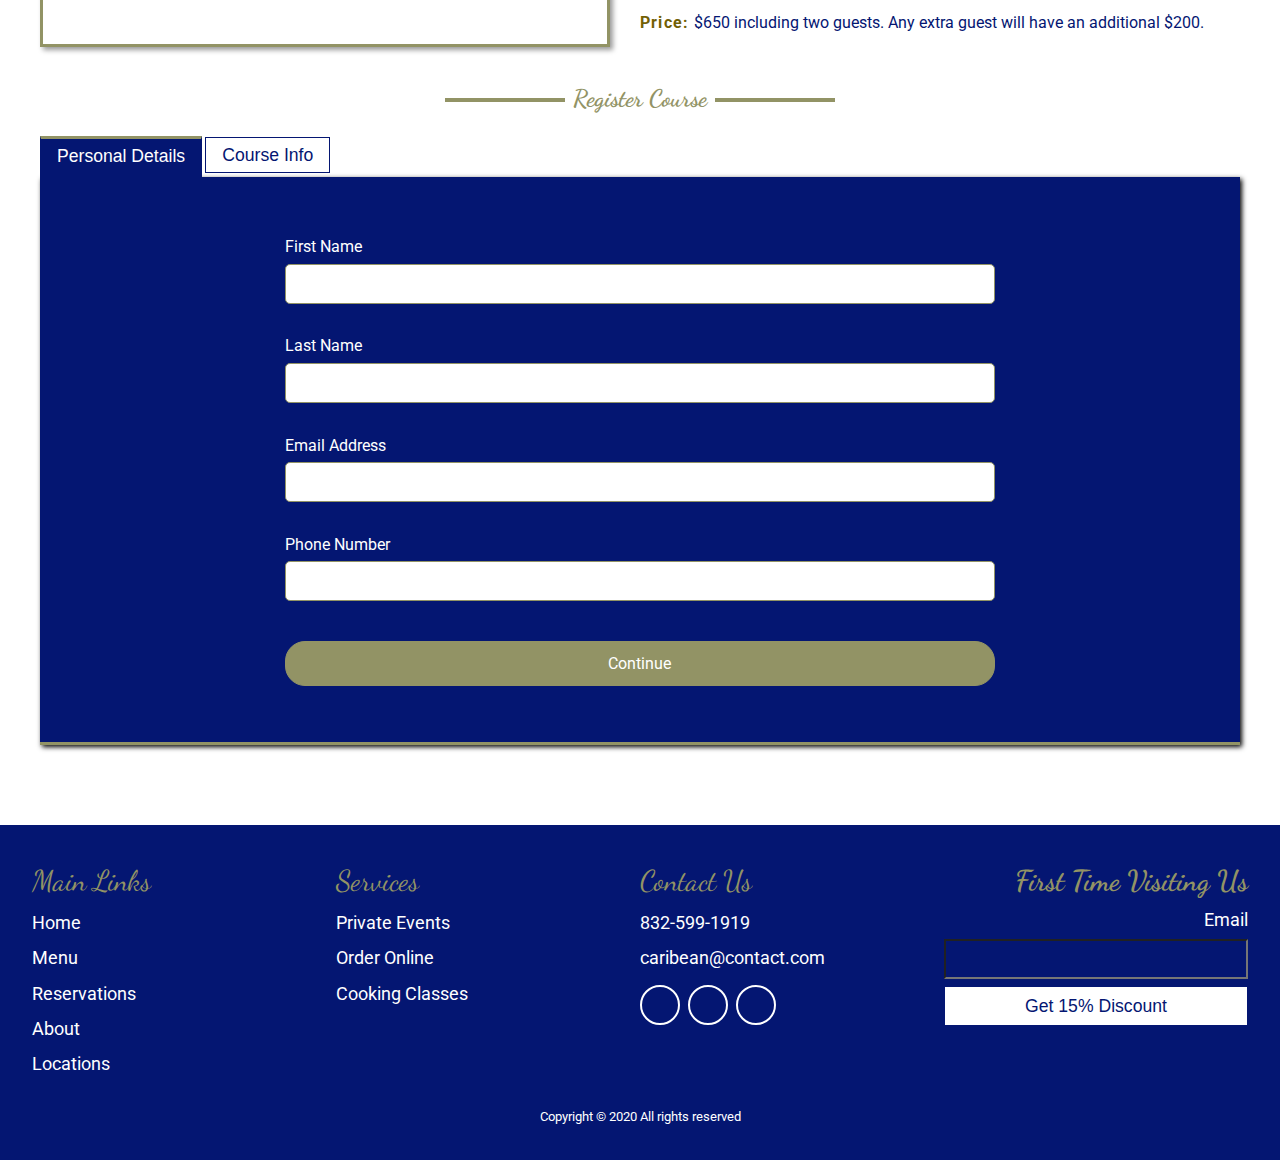
<file: reservations.html>
<!DOCTYPE html>
<html lang="en">
  <head>
    <meta charset="UTF-8" />
    <meta name="viewport" content="width=device-width, initial-scale=1.0" />
    <link
      href="https://fonts.googleapis.com/css2?family=Dancing+Script&family=Roboto&display=swap"
      rel="stylesheet"
    />
    <link
      rel="stylesheet"
      href="https://cdnjs.cloudflare.com/ajax/libs/font-awesome/5.13.0/css/all.min.css"
      integrity="sha256-h20CPZ0QyXlBuAw7A+KluUYx/3pK+c7lYEpqLTlxjYQ="
      crossorigin="anonymous"
    />
    <link rel="stylesheet" href="css/utilities.css" />
    <link rel="stylesheet" href="css/style.css" />
    <title>Latin Restaurant</title>
  </head>
  <body>
    <header id="reservations" class="header">
      <div class="header__top">
        <div class="container">
          <div class="header__top__container">
            <a href="index.html" class="logo">
              <i class="fas fa-globe-americas"></i>
              Caribean
            </a>
            <nav class="navbar">
              <ul>
                <li class="navbar__item">
                  <a href="index.html" class="navbar__link">Home</a>
                </li>
                <li class="navbar__item navbar__dropdown">
                  <a href="menu.html" class="navbar__link"
                    >Menu
                    <i class="navbar__icon fas fa-chevron-right"></i>
                  </a>
                  <ul class="navbar__dropdown__subitem">
                    <li class="navbar__subitem">
                      <a href="#" class="navbar__link">Popular</a>
                    </li>
                    <li class="navbar__subitem">
                      <a href="#" class="navbar__link">Dine-In</a>
                    </li>
                    <li class="navbar__subitem">
                      <a href="#" class="navbar__link">Order Online</a>
                    </li>
                    <li class="navbar__subitem">
                      <a href="#" class="navbar__link">Drinks</a>
                    </li>
                  </ul>
                </li>
                <li class="navbar__item">
                  <a href="about.html" class="navbar__link">About</a>
                </li>
                <li class="navbar__item navbar__dropdown">
                  <a href="reservations.html" class="navbar__link active"
                    >Reservations<i
                      class="navbar__icon fas fa-chevron-right"
                    ></i
                  ></a>
                  <ul class="navbar__dropdown__subitem">
                    <li class="navbar__subitem">
                      <a href="reservations.html" class="navbar__link"
                        >Reserve a Table</a
                      >
                    </li>
                    <li class="navbar__subitem">
                      <a
                        href="reservations.html#section-private-events"
                        class="navbar__link"
                        >Private Events</a
                      >
                    </li>
                    <li class="navbar__subitem">
                      <a
                        href="reservations.html#section-cooking-courses"
                        class="navbar__link"
                      >
                        Courses</a
                      >
                    </li>
                  </ul>
                </li>
                <li class="navbar__item">
                  <a href="locations.html" class="navbar__link">Locations </a>
                </li>
              </ul>
            </nav>
            <div class="burger">
              <div class="line"></div>
            </div>
            <div class="contact">
              <a href="#" class="contact__item" title="832-599-1919">
                <i
                  class="contact__link icon icon--light fas fa-mobile-alt fa-2x"
                ></i>
                <!-- <span>832-599-1919</span> -->
              </a>
              <a href="#" class="contact__item">
                <i
                  class="contact__link icon icon--light fab fa-facebook fa-2x"
                ></i>
              </a>
              <a href="#" class="contact__item">
                <i
                  class="contact__link icon icon--light fab fa-instagram fa-2x"
                ></i>
              </a>
            </div>
          </div>
        </div>
      </div>

      <div class="showcase container">
        <!-- Showcase -->
        <section class="page__showcase">
          <h1 class="page__title">
            Reservations
          </h1>
        </section>
      </div>
    </header>

    <!-- Reservations Section -->
    <section class="section section-reservations">
      <div class="container">
        <div class="section__header">
          <div class="section__line"></div>
          <h1 class="section__title">Book a Table</h1>
          <div class="section__line"></div>
        </div>
        <div class="section__body">
          <form action="#" class="section-reservations__form">
            <div class="section-reservations__item">
              <i class="section-reservations__avatar fas fa-user-check"></i>
              <select
                name="people"
                id="people"
                class="section-reservations__input"
                required
              >
                <option value="" disabled selected>No. People</option>
                <option value="1">1 Person</option>
                <option value="2">2 People</option>
                <option value="3">3 People</option>
                <option value="4">4 People</option>
                <option value="6">6 People</option>
                <option value="7">7 People</option>
                <option value="8">8 People</option>
                <option value="10+">9+ People</option>
              </select>
              <i
                class="section-reservations__icon fas fa-chevron-circle-down"
              ></i>
            </div>
            <div class="section-reservations__item">
              <i class="section-reservations__avatar fas fa-store"></i>
              <select
                name="location"
                id="location"
                class="section-reservations__input"
                required
              >
                <option value="" disabled selected>Select Location</option>
                <option value="houston">Houston</option>
                <option value="sugar_land">Sugar Land</option>
              </select>
              <i
                class="section-reservations__icon fas fa-chevron-circle-down"
              ></i>
            </div>
            <div class="section-reservations__item">
              <input
                class="section-reservations__date"
                type="date"
                name="date"
                id="date"
                required
              />
              <i class="section-reservations__icon far fa-calendar-alt"></i>
            </div>
            <div class="section-reservations__item">
              <i class="section-reservations__avatar far fa-clock"></i>
              <select
                class="section-reservations__input"
                name="time"
                id="time"
                required
              >
                <option value="" disabled selected>Select Time</option>
                <option value="11">11:00 pm</option>
                <option value="12">12:00 pm</option>
                <option value="1">1:00 pm</option>
                <option value="2">2:00 pm</option>
                <option value="5">5:00 pm</option>
                <option value="6">6:00 pm</option>
                <option value="7">7:00 pm</option>
                <option value="8">8:00 pm</option>
                <option value="9">9:00 pm</option>
              </select>
              <i
                class="section-reservations__icon fas fa-chevron-circle-down"
              ></i>
            </div>
            <div class="section-reservations__item">
              <label class="section-reservations__label" for="room"
                >Optional <a href="#rooms">(Check Below)</a>
              </label>
              <i class="section-reservations__avatar fas fa-house-user"></i>
              <select class="section-reservations__input" name="room" id="room">
                <option value="" disabled selected>Select Room</option>
                <option value="main">Main Dining </option>
                <option value="wine">Wine Room</option>
                <option value="kitchen">Kitchen Table</option>
                <option value="bar">Bar</option>
                <option value="patio">Outdoor Patio</option>
              </select>
              <i
                class="section-reservations__icon fas fa-chevron-circle-down"
              ></i>
            </div>
            <div class="section-reservations__item">
              <input
                class="section-reservations__btn btn btn--primary"
                type="submit"
                value="Book Now"
              />
            </div>
          </form>
          <h3 class="section-reservations__policy">Reservation Policy:</h3>
          <p class="section-reservations__text">
            Lorem, ipsum dolor sit amet consectetur adipisicing elit.
            Necessitatibus a commodi laudantium minima, repellendus officiis.
            Lorem ipsum dolor sit amet consectetur adipisicing elit. Quos,
            deserunt.
          </p>
          <p class="section-reservations__text">
            Lorem ipsum, dolor sit amet consectetur adipisicing elit. Molestiae,
            autem.
          </p>
          <h4>Cancellation Policy:</h4>
          <p class="section-reservations__text">
            Lorem, ipsum dolor sit amet consectetur adipisicing elit.
            Necessitatibus a commodi laudantium minima, repellendus officiis.
            Lorem ipsum dolor sit amet consectetur adipisicing elit. Quos,
            deserunt.
          </p>
          <!-- Room Images -->
          <div class="reservations__rooms" id="rooms">
            <div class="rooms-title">
              <div class="section__line"></div>
              <h2 class="font--special text--secondary">Our Dining Areas</h2>
              <div class="section__line"></div>
            </div>
            <div class="reservations__main-body">
              <div class="reservations__main-image">
                <img
                  src="images/reservations/rooms/img1.jpg"
                  alt=""
                  id="active-image"
                />
              </div>
              <div class="reservations__images">
                <div class="reservations__image">
                  <img src="images/reservations/rooms/img1.jpg" alt="" />
                  <span class="reservations__image-caption"
                    >Main Dining Room</span
                  >
                </div>
                <div class="reservations__image">
                  <img src="images/reservations/rooms/img2.jpg" alt="" />
                  <span class="reservations__image-caption">Wine Room</span>
                </div>
                <div class="reservations__image">
                  <img src="images/reservations/rooms/img3.jpg" alt="" />
                  <span class="reservations__image-caption">Kitchen Table</span>
                </div>
                <div class="reservations__image">
                  <img src="images/reservations/rooms/img4.jpg" alt="" />
                  <span class="reservations__image-caption">Bar Table</span>
                </div>
                <div class="reservations__image">
                  <img src="images/reservations/rooms/img5.jpg" alt="" />
                  <span class="reservations__image-caption">Outdoor Patio</span>
                </div>
              </div>
            </div>
          </div>
        </div>
      </div>
    </section>

    <!-- Private Events Section -->
    <section class="section section-events" id="section-private-events">
      <div class="container">
        <div class="section__header">
          <div class="section__line"></div>
          <h1 class="section__title">Private Events</h1>
          <div class="section__line"></div>
        </div>
        <div class="section__body">
          <p class="section-events__text">
            We have a variety of rooms to accomodate different types of events,
            parties, and celebrations:
          </p>
          <ul class="section-events__list">
            <li>Weddings</li>
            <li>Business</li>
            <li>Luncheon</li>
            <li>Birthday Parties</li>
            <li>Baby Showers</li>
            <li>Conferences</li>
          </ul>
          <p class="section-events__text">
            If interested in reserving a room for your event, contact us at
            <a href="#">(832)-599-1919</a> or reserve it
            <a href="#room-reservation">online</a> filling out the form below.
          </p>

          <div class="section-events__title">
            <div class="section__line"></div>
            <h2 class="font--special text--secondary">Our Event Rooms</h2>
            <div class="section__line"></div>
          </div>
          <div class="section-events__images">
            <div class="section-events__image">
              <img src="images/reservations/events/img1.jpg" alt="" />
              <p class="section-events__image-title">South Room</p>
              <p>Total Capacity: 120 people</p>
            </div>
            <div class="section-events__image">
              <img src="images/reservations/events/img2.jpg" alt="" />
              <p class="section-events__image-title">Glowl Room</p>
              <p>Total Capacity: 50 people</p>
            </div>
            <div class="section-events__image">
              <img src="images/reservations/events/img3.jpg" alt="" />
              <p class="section-events__image-title">Dynasty Room</p>
              <p>Total Capacity: 90 people</p>
            </div>
            <div class="section-events__image">
              <img src="images/reservations/events/img4.jpg" alt="" />
              <p class="section-events__image-title">Savor Room</p>
              <p>Total Capacity: 65 people</p>
            </div>
            <div class="section-events__image">
              <img src="images/reservations/events/img5.jpg" alt="" />
              <p class="section-events__image-title">Olielle Room</p>
              <p>Total Capacity: 30 people</p>
            </div>
            <div class="section-events__image">
              <img src="images/reservations/events/img6.jpg" alt="" />
              <p class="section-events__image-title">North Room</p>
              <p>Total Capacity: 80 people</p>
            </div>
          </div>

          <div class="section-events__title" id="room-reservation">
            <div class="section__line"></div>
            <h2 class="font--special text--secondary">Reserve a Room</h2>
            <div class="section__line"></div>
          </div>
          <!-- Form -->
          <div class="section-events__tabs">
            <button
              class="section-events__tab active"
              data-tab-target="#event-form"
            >
              Event Info
            </button>
            <button
              class="section-events__tab"
              data-tab-target="#details-form"
              id="details-tab"
              disabled
            >
              Personal Details
            </button>
          </div>
          <form
            action="#"
            id="room-event__form"
            novalidate
            onsubmit="return SubmitDetailsForm(event)"
          >
            <div class="section-events__tabs-content">
              <div
                class="section-events__tab-content tab-active"
                id="event-form"
              >
                <div class="section-reservations__form">
                  <div class="section-reservations__item">
                    <i
                      class="section-reservations__avatar fas fa-glass-cheers"
                    ></i>
                    <select
                      name="eventType"
                      id="EventType"
                      class="section-reservations__input"
                      required
                    >
                      <option value="" disabled selected>Event Type</option>
                      <option value="wedding">Wedding</option>
                      <option value="birthday">Birthday</option>
                      <option value="business">Business Mtg</option>
                      <option value="luncheon">Luncheon</option>
                      <option value="shower">Shower</option>
                      <option value="conference">Conference</option>
                      <option value="other">Other</option>
                    </select>
                    <i
                      class="section-reservations__icon fas fa-chevron-circle-down"
                    ></i>
                  </div>
                  <div class="section-reservations__item">
                    <i
                      class="section-reservations__avatar fas fa-user-check"
                    ></i>
                    <select
                      name="guests"
                      id="guestCount"
                      class="section-reservations__input"
                      required
                    >
                      <option value="" disabled selected>No. of Guests</option>
                      <option value="10">10 Guests</option>
                      <option value="20">20 Guests</option>
                      <option value="30">30 Guests</option>
                      <option value="50">50 Guests</option>
                      <option value="70">70 Guests</option>
                      <option value="90">90 Guests</option>
                      <option value="100">100 Guests</option>
                      <option value="120">120 Guests</option>
                      <option value="150">150 Guests</option>
                      <option value="150+">150+ Guests</option>
                    </select>
                    <i
                      class="section-reservations__icon fas fa-chevron-circle-down"
                    ></i>
                  </div>
                  <div class="section-reservations__item">
                    <input
                      class="section-reservations__date"
                      type="date"
                      name="eventdate"
                      id="EventDate"
                      required
                      onchange="validateDateRoomForm()"
                    />
                    <i
                      class="section-reservations__icon far fa-calendar-alt"
                    ></i>
                  </div>
                  <div class="section-reservations__item">
                    <i class="section-reservations__avatar fas fa-utensils"></i>
                    <select
                      class="section-reservations__input"
                      name="mealtime"
                      id="MealTime"
                      required
                    >
                      <option value="" disabled selected>Meal Type</option>
                      <option value="breakfast">Breakfast</option>
                      <option value="brunch">Brunch</option>
                      <option value="lunch">Lunch</option>
                      <option value="dinner">Dinner</option>
                    </select>
                    <i
                      class="section-reservations__icon fas fa-chevron-circle-down"
                    ></i>
                  </div>
                  <div class="section-reservations__item">
                    <i class="section-reservations__avatar far fa-clock"></i>
                    <select
                      class="section-reservations__input"
                      name="Duration"
                      id="Duration"
                      required
                    >
                      <option value="" disabled selected
                        >Select Duration</option
                      >
                      <option value="1hour">1 Hour </option>
                      <option value="2hours">2 Hours</option>
                      <option value="3hours">3 Hours</option>
                      <option value="4hours">4 Hours</option>
                      <option value="5hours">5 Hours</option>
                      <option value="6hours">6 Hours</option>
                      <option value="7hours">7 Hours</option>
                      <option value="8hours">8 Hours</option>
                      <option value="9hours">9 Hours</option>
                      <option value="10+hours">10+ Hours</option>
                    </select>
                    <i
                      class="section-reservations__icon fas fa-chevron-circle-down"
                    ></i>
                  </div>
                  <div class="section-reservations__item">
                    <a class="btn btn--primary" id="event-form__button"
                      >Continue</a
                    >
                  </div>
                </div>
                <p id="error-message"></p>
              </div>
              <div class="section-events__tab-content" id="details-form">
                <div class="details__container">
                  <div class="details__item">
                    <label for="name-event" class="details__label"
                      >Full Name</label
                    >
                    <input
                      type="text"
                      id="name-event"
                      class="details__input"
                      required
                    />
                    <span class="details__name-error"></span>
                  </div>
                  <div class="details__item">
                    <label for="email-event" class="details__label"
                      >Email Address</label
                    >
                    <input
                      type="email"
                      id="email-event"
                      class="details__input"
                      required
                    />
                    <span class="details__email-error"></span>
                  </div>
                  <div class="details__item">
                    <label for="phone-event" class="details__label"
                      >Phone Number</label
                    >
                    <input
                      type="text"
                      id="phone-event"
                      class="details__input"
                    />
                  </div>
                  <div class="details__item">
                    <input
                      type="submit"
                      class="details__btn btn btn--primary"
                      value="Complete Reservation"
                    />
                  </div>
                </div>
              </div>
            </div>
          </form>
        </div>
      </div>
    </section>

    <!-- Cooking Courses Section -->
    <section class="section section-courses" id="section-cooking-courses">
      <div class="container">
        <div class="section__header">
          <div class="section__line"></div>
          <h1 class="section__title">Cooking Courses</h1>
          <div class="section__line"></div>
        </div>
        <div class="section__body">
          <p class="courses__intro">
            As part of our traditional cuisine, we offer culinary courses to
            teach you all the secrets of our plates with hands-on to have the
            best cooking experience. You will have the opportunity to prepare
            our most popular plates with help of our main executive chef.
          </p>
          <div class="courses__content">
            <div class="courses__video">
              <iframe
                src="https://www.youtube.com/embed/FTociictyyE"
                frameborder="0"
                allow="accelerometer; autoplay; encrypted-media; gyroscope; picture-in-picture"
                allowfullscreen
              ></iframe>
            </div>
            <div class="courses__description">
              <p>
                Please see below our program including menu options to prepare:
              </p>
              <ul class="section-events__list">
                <li>Introduction to Our Program</li>
                <li>Lecture on Our Traditional Cooking Culture</li>
                <li>Presentation of Our Typical Menu Plates</li>
                <li>Prepare our Popular Lobster Soup</li>
                <li>Tips on how we preserve the ingredients</li>
                <li>Prepare a Crawfish with Seasoned Sauce</li>
                <li>Select Two Plates of our Dinner Menu to prepare</li>
                <li>Prepare any Dessert from your choice</li>
                <li>Tips on Selecting the Best Drinks based on menu items</li>
              </ul>
              <p class="section-events__text">
                If interested in registering for our cooking course, contact us
                at
                <a href="#">(832)-599-1919</a> or register
                <a href="#course-reservation">online</a> filling out the form
                below.
              </p>
              <p class="courses__price">
                <span class="courses__bold">
                  Price:
                </span>
                $650 including two guests. Any extra guest will have an
                additional $200.
              </p>
            </div>
          </div>
          <div class="section-events__title" id="course-reservation">
            <div class="section__line"></div>
            <h2 class="font--special text--secondary">Register Course</h2>
            <div class="section__line"></div>
          </div>
          <!-- Tabs for Form -->
          <div class="courses__tabs">
            <button
              class="courses__tab active"
              data-tab-target-courses="#course-personal"
            >
              Personal Details
            </button>
            <button
              class="courses__tab"
              data-tab-target-courses="#course-info"
              id="course-info-tab"
              disabled
            >
              Course Info
            </button>
          </div>
          <!-- Form -->
          <form
            action="#"
            class="courses__form"
            novalidate
            id="courses-form"
            onsubmit="return SubmitCourseForm(event)"
          >
            <div class="courses__tabs-content">
              <div
                class="courses__form-personal courses__tab-content tab-active"
                id="course-personal"
              >
                <div class="courses__personal-item">
                  <label for="courses-firstName" class="courses__label"
                    >First Name</label
                  >
                  <input
                    type="text"
                    id="courses-firstName"
                    class="courses__input"
                    onchange="ValidateFirstName()"
                    required
                  />
                  <span class="courses__firstname-error"></span>
                </div>
                <div class="courses__personal-item">
                  <label for="courses-lastName" class="courses__label"
                    >Last Name</label
                  >
                  <input
                    type="text"
                    id="courses-lastName"
                    class="courses__input"
                    onchange="ValidateLastName()"
                    required
                  />
                  <span class="courses__lastname-error"></span>
                </div>
                <div class="courses__personal-item">
                  <label for="courses-email" class="courses__label"
                    >Email Address</label
                  >
                  <input
                    type="email"
                    id="courses-email"
                    class="courses__input"
                    onchange="ValidateEmail()"
                    required
                  />
                  <span class="courses__email-error"></span>
                </div>
                <div class="courses__personal-item">
                  <label for="courses-phone" class="courses__label"
                    >Phone Number</label
                  >
                  <input
                    type="text"
                    id="courses-phone"
                    class="courses__input"
                  />
                </div>
                <div class="courses__personal-item">
                  <a
                    class="btn btn--primary"
                    id="courses__continue-btn"
                    href="#course-reservation"
                    >Continue</a
                  >
                </div>
              </div>

              <div
                class="courses__form-details courses__tab-content"
                id="course-info"
              >
                <div class="courses__details-item">
                  <label for="courses-date" class="courses__label">Date</label>
                  <input
                    type="date"
                    name="courses-date"
                    id="courses-date"
                    class="courses__input"
                    onchange="ValidateDate()"
                    required
                  />
                  <i class="courses__icon date-icon far fa-calendar-alt"></i>
                </div>
                <div class="courses__details-item">
                  <i class="courses__avatar fas fa-user-check"></i>
                  <select
                    name="courses-guests"
                    id="courses-guests"
                    class="courses__input courses__guests"
                    required
                  >
                    <option value="" disabled selected>No. of Guests</option>
                    <option value="1">1 Guest</option>
                    <option value="2">2 Guests</option>
                    <option value="3">3 Guests</option>
                    <option value="4">4 Guests</option>
                    <option value="5">5 Guests</option>
                    <option value="6">6 Guests</option>
                    <option value="7">7 Guests</option>
                    <option value="8">8 Guests</option>
                    <option value="9">9 Guests</option>
                    <option value="10">10 Guests</option>
                    <option value="10+">10+ Guests</option>
                  </select>
                  <i class="courses__icon fas fa-chevron-circle-down"></i>
                </div>
                <div class="courses__details-item">
                  <input
                    type="submit"
                    class="courses__btn btn btn--primary"
                    value="Register for Course"
                  />
                </div>
                <p id="courses-error-message"></p>
              </div>
            </div>
          </form>
        </div>
      </div>
    </section>
    <!-- Footer -->
    <footer class="footer">
      <div class="footer__container">
        <div class="footer__main-links">
          <ul>
            <li class="footer__title">Main Links</li>
            <li class="footer__item">
              <a href="index.html" class="footer__link">Home</a>
            </li>
            <li class="footer__item">
              <a href="menu.html" class="footer__link">Menu</a>
            </li>
            <li class="footer__item">
              <a href="reservations.html" class="footer__link">Reservations</a>
            </li>
            <li class="footer__item">
              <a href="about.html" class="footer__link">About</a>
            </li>
            <li class="footer__item">
              <a href="locations.html" class="footer__link">Locations</a>
            </li>
          </ul>
        </div>
        <div class="footer__services">
          <ul>
            <li class="footer__title">Services</li>
            <li class="footer__item">
              <a href="#" class="footer__link">Private Events</a>
            </li>
            <li class="footer__item">
              <a href="#" class="footer__link">Order Online</a>
            </li>
            <li class="footer__item">
              <a href="#" class="footer__link">Cooking Classes</a>
            </li>
          </ul>
        </div>
        <div class="footer__contact">
          <ul>
            <li class="footer__title">Contact Us</li>
            <li class="footer__item">
              <a href="#" class="footer__link">
                <i class="fas fa-mobile-alt"></i> 832-599-1919
              </a>
            </li>
            <li class="footer__item">
              <a href="#" class="footer__link">
                <i class="fas fa-envelope"></i> caribean@contact.com
              </a>
            </li>
            <li class="footer__item">
              <ul class="footer__social">
                <li class="footer__item">
                  <a href="#">
                    <i class="footer__icon fab fa-facebook-f"></i>
                  </a>
                </li>
                <li class="footer__item">
                  <a href="#">
                    <i class="footer__icon fab fa-twitter"></i>
                  </a>
                </li>
                <li class="footer__item">
                  <a href="#">
                    <i class="footer__icon fab fa-instagram"></i>
                  </a>
                </li>
              </ul>
            </li>
          </ul>
        </div>
        <div class="footer__discount">
          <h3 class="footer__title">First Time Visiting Us</h3>
          <label class="footer__label" for="email">Email</label>
          <input type="email" class="footer__input" id="email" />
          <button class="btn btn--white footer__button">
            Get 15% Discount
          </button>
        </div>
        <div class="footer__copyright">
          <p class="copyright">Copyright &copy; 2020 All rights reserved</p>
        </div>
      </div>
    </footer>

    <!-- Main Script -->
    <script src="js/main.js"></script>

    <!-- Google Maps API -->
    <!-- <script
      src="https://maps.googleapis.com/maps/api/js?key=AIzaSyDrA9Ur7OvvqKAEJgbewIocxpGQT8xY70o&callback=initMap"
      async
      defer
    ></script> -->
  </body>
</html>
</file>
<file: css/utilities.css>
.container {
  max-width: var(--max-width);
  margin: 0 auto;
  width: 95%;
}

.section {
  padding: 2rem 0;
}

/* Fonts */
.font--special {
  font-family: 'Dancing Script', cursive;
}

.text--primary {
  color: var(--primary-color);
}
.text--secondary {
  color: var(--secondary-color);
}
.text--dark {
  color: var(--dark-color);
}

.text--center {
  text-align: center;
}

/* Buttons */
.btn {
  display: inline-block;
  text-decoration: none;
  padding: 0.5em 2em;
  border-radius: 20px;
  cursor: pointer;
  outline: none;
}

.btn--transparent {
  color: var(--white-color);
  border: 1px solid var(--white-color);
  background: none;
}

.btn--primary {
  color: var(--white-color);
  background: var(--secondary-color);
  border: 1px solid var(--secondary-color);
}

.btn--secondary {
  color: var(--secondary-color);
  border: 1px solid var(--secondary-color);
}

.btn--white {
  color: var(--dark-color);
  border: 1px solid var(--dark-color);
  background: var(--white-color);
}

.btn--linear {
  color: var(--white-color);
  background: var(--secondary-color);
  border: 1px solid var(--secondary-color);
}

.btn--transparent:hover {
  background: var(--white-color);
  border: 1px solid var(--white-color);
  color: var(--dark-color);
  transition: all 0.5s;
}

.btn--primary:hover {
  background: transparent;
  border: 1px solid var(--secondary-color);
  color: var(--secondary-color);
  transition: all 1s;
}

.btn--secondary:hover {
  background: var(--secondary-color);
  border: 1px solid var(--white-color);
  color: var(--white-color);
  transition: all 1s;
}

.btn--white:hover {
  background: var(--dark-color);
  border: 1px solid var(--white-color);
  color: var(--white-color);
  transition: all 1s;
}

.btn--linear:hover {
  background: var(--white-color);
  border: 1px solid var(--secondary-color);
  color: var(--secondary-color);
  transition: all 1s;
}

/* Icons */
.icon {
  display: inline-block;
}

.icon--light {
  color: var(--primary-color);
}

.icon--dark {
  color: var(--dark-color);
}

/* Tags */
.tag {
  display: inline-block;
  font-size: 0.75em;
  padding: 0.2em 0.5em;
  border-radius: 2em;
}

.tag--popular {
  background: var(--complementary-color);
  color: var(--white-color);
}

.tag--food {
  background: var(--triadic-color);
  color: var(--white-color);
}

.tag--drink {
  background: var(--dark-color);
  color: var(--white-color);
}

.tag--dessert {
  background: var(--triadic2-color);
  color: var(--white-color);
}

.radio-button,
.check-box {
  display: none;
}
</file>
<file: css/style.css>
/* Variables */
:root {
  --max-width: 1200px;
  --primary-color: #f4f5a9;
  --secondary-color: #929365;
  --secondary-color--opacity: rgba(146, 147, 101, 0.9);
  --white-color: #fff;
  --dark-color: #041672;
  --light-color: #e9e9e0;
  --triadic-color: #720416;
  --complementary-color: #726004;
  --triadic2-color: #167204;
}

* {
  box-sizing: border-box;
  padding: 0;
  margin: 0;
}

body {
  font-family: 'Roboto', sans-serif;
  font-size: 1rem;
  line-height: 1.7;
}

ul {
  list-style: none;
}

a {
  text-decoration: none;
}

img {
  width: 100%;
}

/* ====================================
Header
=============================== */
#home {
  background: url('../images/background.jpg') no-repeat center center/cover;
  position: relative;
}

.header * {
  z-index: 1;
}

.header::before {
  content: '';
  position: absolute;
  top: 0;
  left: 0;
  width: 100%;
  height: 100%;
  background: rgba(0, 0, 0, 0.4);
}

.header__top {
  position: fixed;
  top: 0;
  left: 0;
  width: 100%;
  padding: 0;
  z-index: 2;
}

/* Added background when scrolled down */
.header__top--background {
  background: var(--secondary-color--opacity);
}

/* Logo */
.logo {
  color: var(--white-color);
  font-family: 'Dancing Script', cursive;
  font-size: 3rem;
}

.logo i {
  color: var(--primary-color);
}

/* Navbar */
.navbar {
  position: absolute;
  top: 100%;
  left: 0;
  text-align: center;
  padding: 1rem;
  background: rgba(255, 255, 255, 0.9);
  margin: 0;
  width: 100%;
  visibility: hidden;
}

.navbar--visible {
  visibility: visible;
}

.navbar__item {
  margin-bottom: 1rem;
}

.navbar__link {
  text-transform: uppercase;
  color: var(--dark-color);
  font-size: 1.4rem;
  position: relative;
  padding: 1rem;
}

.navbar__link:hover,
.navbar__link:focus {
  color: var(--secondary-color);
}

.navbar__icon {
  position: absolute;
  top: 1.2rem;
  right: 0;
  transform: rotate(90deg);
  font-size: 0.9rem;
}

.navbar__dropdown {
  position: relative;
}

.navbar__dropdown__subitem {
  position: absolute;
  display: flex;
  flex-direction: column;
  align-items: center;
  top: 100%;
  width: 100%;
  padding: 0.5rem 0.5rem 0.5rem 0;
  opacity: 0;
}

.navbar__dropdown:hover > .navbar__dropdown__subitem,
.navbar__dropdown:focus > .navbar__dropdown__subitem {
  position: relative;
  opacity: 1;
}

.navbar__subitem {
  margin: 0.3rem;
}

.navbar__subitem .navbar__link {
  color: var(--dark-color);
  font-size: 1.2rem;
}

.navbar__subitem .navbar__link:hover {
  color: var(--secondary-color);
}

.contact {
  display: none;
}

/* Burger Menu */
.burger {
  position: absolute;
  top: 1.5rem;
  right: 1rem;
  border: none;
  cursor: pointer;
  width: 40px;
  height: 40px;
}

.line,
.line::before,
.line::after {
  width: 100%;
  height: 3px;
  background: var(--primary-color);
}

.line {
  position: relative;
  margin-top: 0.3rem;
}

.line::before,
.line::after {
  content: '';
  position: absolute;
  top: 12px;
  left: 0;
}

.line::after {
  top: 24px;
}

/* Showcase: Section */
.header__main {
  display: flex;
  flex-direction: column;
  align-items: center;
  justify-content: center;
  text-align: center;
  padding: 7rem 1rem;
  color: var(--white-color);
}

.showcase__title {
  font-size: 2rem;
  text-transform: uppercase;
  margin: 1.5rem 0;
}

.showcase__slogan {
  font-size: 2rem;
}

.showcase {
  position: relative;
}

.specials {
  position: absolute;
  top: 100%;
  width: 100%;
  margin-top: 2rem;
  display: flex;
  flex-direction: column;
  align-items: center;
  text-align: center;
  color: var(--dark-color);
}

.specials__item {
  width: 100%;
  margin-bottom: 2rem;
  line-height: 1.3;
}

.specials__image {
  width: 100px;
  height: 100px;
  border-radius: 50%;
}

.specials__title {
  margin: 0.5rem 0;
}

/* 
===================================
MENU SECTION
=================================== */
.menu {
  margin-top: 51rem;
  margin: 51rem 1rem 0 1rem;
  color: var(--dark-color);
}

.section__header {
  text-align: center;
  display: flex;
  align-items: center;
  justify-content: center;
  margin-bottom: 2rem;
}

.section__title {
  text-transform: uppercase;
  font-size: 2.5rem;
  line-height: 1.2;
  margin: 0 1rem;
}

.section__line {
  width: 10%;
  height: 4px;
  background: var(--secondary-color);
}

.section__item {
  display: flex;
  flex-direction: column;
  justify-content: space-around;
  margin-bottom: 5rem;
}

.menu .section__body {
  width: 100%;
}
.menu .section__image {
  width: 100%;
}

.menu .section__image {
  padding: 1rem;
  position: relative;
  box-shadow: 3px 3px 10px 0 #000;
  height: 300px;
}

.menu .section__image::before {
  content: '';
  position: absolute;
  bottom: 0;
  left: 0;
  transition: all 0s ease-in;
}
.menu .section__image:hover::before {
  border-top: 50px solid var(--primary-color);
  border-right: 50px solid var(--primary-color);
  border-bottom: 50px solid #fff;
  border-left: 50px solid #fff;
  width: 0;
  height: 0;
  transition: all 0.5s ease-in;
}

.menu .section__image--1 {
  background: url('../images/menu/menu_img1.jpg') no-repeat center center/cover;
}
.menu .section__image--2 {
  background: url('../images/menu/menu_img2.jpg') no-repeat center center/cover;
}

.image__border {
  border: 3px solid var(--primary-color);
  width: 100%;
  height: 100%;
}

.menu__title {
  display: flex;
  align-items: center;
  justify-content: center;
  margin-bottom: 1rem;
}

.menu__title h2 {
  font-size: 2rem;
  margin: 0 1rem;
}

.item-top {
  display: flex;
  align-items: center;
}

.menu__line {
  flex: 1;
  margin: 0 0.5rem;
  border: 1px dashed var(--secondary-color);
}

.menu__price {
  font-weight: 800;
}

.menu__item {
  margin-bottom: 1rem;
}

.menu__button {
  display: block;
  margin: 0 auto;
  width: fit-content;
  width: -moz-fit-content;
  text-align: center;
}

/* ===============================
About Section
==================================
 */

.parallax {
  display: flex;
  flex-direction: column;
}

.parallax-img {
  width: 100%;
  height: 200px;
}

.about__img--1 {
  background: url('../images/about/about_img1.jpg') no-repeat center
    center/cover;
  background-attachment: fixed;
}
.about__img--2 {
  background: url('../images/about/about_img2.jpg') no-repeat center
    center/cover;
  background-attachment: fixed;
}

.blend-mode {
  padding-top: 2rem;
  mix-blend-mode: hard-light;
  color: var(--primary-color);
  width: 100%;
  height: 100%;
  text-align: center;
  text-transform: uppercase;
  font-size: 4rem;
}

.about__text {
  padding: 1rem;
}

.about__text p:first-child {
  margin-bottom: 0.7rem;
}

.about__footer {
  display: flex;
  justify-content: center;
}

.about__button {
  flex-basis: 150px;
  text-align: center;
  margin: 0 0.3rem;
}

/*======================================
 Services Section 
 =======================================
 */
.services {
  color: var(--dark-color);
}

.services__content {
  display: flex;
  flex-direction: column;
  align-items: center;
  justify-content: center;
  text-align: center;
}

.services__item {
  margin: 2rem auto;
  position: relative;
  padding: 1rem 1rem 3rem 1rem;
}

/* Border and effect on item */
.services__item:hover > .services__button {
  background: var(--secondary-color);
  border: 1px solid var(--white-color);
  color: var(--white-color);
  transition: all 0.1s;
}

.services__item::before,
.services__item::after {
  content: '';
  position: absolute;
  transition: all 250ms;
}

.services__item::before {
  border-top: 2px solid var(--secondary-color);
  border-left: 2px solid var(--secondary-color);
  width: 13%;
  height: 25%;
  top: 0;
  left: 0;
}

.services__item::after {
  border-bottom: 2px solid var(--secondary-color);
  border-right: 2px solid var(--secondary-color);
  width: 13%;
  height: 25%;
  right: 0;
  bottom: 0;
}

.services__item:hover::before {
  width: 99.5%;
  height: 99%;
}

.services__item:hover::after {
  width: 99.6%;
  height: 99%;
}

/* Button and Hover Effect */
.services__button {
  position: absolute;
  bottom: -1.3rem;
  left: 50%;
  transform: translateX(-50%);
  z-index: 10;
  color: var(--secondary-color);
  border: 1px solid var(--secondary-color);
  transition: all 100ms;
}

.services__button:hover {
  background: var(--secondary-color);
  border: 1px solid var(--white-color);
  color: var(--white-color);
}

.services__button:not(:hover) {
  transition-delay: 100ms;
}

/* Icon */
.services__icon {
  display: flex;
  align-items: center;
  justify-content: center;
  margin: 1.5rem auto;
  border: 1px solid var(--dark-color);
  background: var(--dark-color);
  color: var(--white-color);
  padding: 0.2rem;
  width: 85px;
  height: 85px;
}

/* =======================================
Reservations Section 
==========================================*/

.reservations {
  color: var(--dark-color);
  background: url('../images/reservations/reservations_img1.jpg') no-repeat
    center center/cover;
  background-attachment: fixed;
}

.reservations__container {
  width: 100%;
  margin: 4rem 0;
  padding: 2rem 1rem;
  background: rgba(250, 250, 250, 0.9);
}

.reservations__title {
  display: flex;
  align-items: center;
  justify-content: center;
}

.reservations__heading {
  font-size: 2rem;
  margin: 0 1rem;
}

.reservations__line {
  width: 50px;
  height: 4px;
  background: var(--secondary-color);
}

/* Form */
.reservations__form {
  display: grid;
  grid-template-columns: 1fr;
  grid-gap: 0.5rem;
}

.reservations__item {
  display: flex;
  flex-direction: column;
  width: 80%;
  margin: 0 auto;
  margin-bottom: 0.5rem;
}

.reservations__label {
  font-weight: 800;
}

.reservations__input {
  padding: 0.5rem 1rem;
  width: 100%;
  border: 1px solid var(--secondary-color);
  height: 2.5rem;
  appearance: none;
  -moz-appearance: none;
  -webkit-appearance: none;
}

.reservations__input:focus {
  border: 2px solid var(--dark-color);
}

.reservations__item:nth-of-type(1) .reservations__input,
.reservations__item:nth-of-type(1) .reservations__input:focus {
  background: none;
}

[type='date']::-webkit-inner-spin-button {
  display: none;
}

[type='date']::-webkit-calendar-picker-indicator {
  opacity: 0;
}

.reservations__date {
  background: url('../images/reservations/calendar-icon.png');
  background-repeat: no-repeat;
  background-position: 98%;
}

select.reservations__input {
  background: url('../images/reservations/selector_icon.png') no-repeat 98%;
}

.reservations__button {
  margin: 1.5rem auto;
  height: 3rem;
  width: 80%;
  text-align: center;
}

/* =====================================
Locations Section
========================================
 */
.locations {
  background: var(--primary-color);
  color: var(--dark-color);
  text-align: center;
  padding-top: 2rem;
}

.locations__title {
  margin-top: 1rem;
}

.locations__address {
  color: var(--dark-color);
}

.locations__address:hover {
  color: var(--complementary-color);
  font-weight: 700;
}

.locations__address:hover i {
  color: var(--complementary-color);
}

.social {
  display: flex;
  align-items: center;
  justify-content: center;
  margin-top: 1rem;
}

.social__item {
  margin: 0 0.5rem;
}

.social__icon {
  color: var(--dark-color);
  display: flex;
  align-items: center;
  justify-content: center;
  width: 50px;
  height: 50px;
  border-radius: 50%;
  border: 1px solid var(--dark-color);
}

.social__item:hover .social__icon {
  background: var(--dark-color);
  color: var(--primary-color);
}

.locations__map {
  margin-top: 2rem;
  width: 100%;
  height: 500px;
}

/* =====================================
Footer Section
========================================
 */
.footer {
  padding: 2rem 0;
  font-size: 1.1rem;
  background: var(--dark-color);
}

.footer__container {
  display: grid;
  grid-template-columns: 1fr;
  row-gap: 2rem;
  padding: 0 2rem;
}

.footer__title {
  font-size: 2.5rem;
  font-family: 'Dancing Script', cursive;
  color: var(--secondary-color);
}

.footer__item {
  margin-right: 0.5rem;
  line-height: 2;
}

.footer__link {
  color: var(--white-color);
  position: relative;
}

.footer__link::after {
  content: '';
  position: absolute;
  width: 0%;
  bottom: -0.2rem;
  left: 0;
  border-bottom: 2px solid var(--secondary-color);
  transition: all 0.5s;
}

.footer__link:hover::after {
  width: 100%;
}

.footer__social {
  display: flex;
  margin-top: 0.5rem;
}

/* Social Icon effects */
.footer__icon {
  display: flex;
  align-items: center;
  justify-content: center;
  width: 40px;
  height: 40px;
  font-size: 1.7rem;
  color: var(--white-color);
  border: 2px solid var(--white-color);
  border-radius: 50%;
  transition: border 0.5s;
}

.footer__icon:hover {
  animation: animate 700ms forwards;
}

@keyframes animate {
  0% {
    border: none;
  }

  25% {
    border-right: 2px solid var(--secondary-color);
    color: var(--secondary-color);
  }

  50% {
    border-right: 2px solid var(--secondary-color);
    border-bottom: 2px solid var(--secondary-color);
    color: var(--secondary-color);
  }

  75% {
    border-right: 2px solid var(--secondary-color);
    border-left: 2px solid var(--secondary-color);
    border-bottom: 2px solid var(--secondary-color);
    color: var(--secondary-color);
  }

  100% {
    border-right: 2px solid var(--secondary-color);
    border-left: 2px solid var(--secondary-color);
    border-bottom: 2px solid var(--secondary-color);
    border-top: 2px solid var(--secondary-color);
    color: var(--secondary-color);
  }
}

.footer__discount .footer__title {
  font-size: 2.2rem;
}

.footer__label {
  display: block;
  color: var(--white-color);
  text-align: left;
}

.footer__input {
  height: 2.5rem;
  padding: 0.2rem 0.5rem;
  background: none;
  color: var(--white-color);
  width: 40%;
}

.footer__button {
  border-radius: 0 !important;
  height: 2.5rem;
  width: 57%;
}

.copyright {
  color: var(--white-color);
  margin-top: 1rem;
  font-size: 0.8rem;
}

/* ============================================
=============================================
MENU PAGE
==============================================
===============================================
  */
#menu {
  background: url('../images/menu/background.jpg');
  background-repeat: no-repeat;
  background-position-y: center;
  background-size: cover;
  height: 200px;
  position: relative;
}

/* Sort / Filter */
.collapsible__header {
  position: relative;
  display: block;
  width: 100%;
  text-align: center;
  font-family: 'Segoe UI', Tahoma, Geneva, Verdana, sans-serif;
  font-size: 0.9rem;
  padding: 0.3em 0.5em;
  background: var(--white-color);
  color: var(--secondary-color);
  border: 1px solid var(--secondary-color);
  cursor: pointer;
}

.collapsible__header:hover,
#sort-check:checked ~ .collapsible__header {
  background: var(--secondary-color);
  color: var(--white-color);
}

.collapsible__subheader {
  position: relative;
  display: block;
  width: 100%;
  text-align: center;
  font-family: 'Segoe UI', Tahoma, Geneva, Verdana, sans-serif;
  font-size: 1rem;
  padding: 0.3em 0.5em;
  cursor: pointer;
  font-weight: 700;
  border-bottom: 0.7px solid #ccc;
}

.collapsible__subheader--popular {
  color: var(--complementary-color);
}
.collapsible__subheader--food {
  color: var(--triadic-color);
}
.collapsible__subheader--drink {
  color: var(--dark-color);
}
.collapsible__subheader--dessert {
  color: var(--triadic2-color);
}

/* Sort Icons + and - */
.sort__icon,
.sort__icon::before {
  position: absolute;
  top: 50%;
  right: 1rem;
  width: 12px;
  height: 2px;
  background: var(--white-color);
}

.sort__icon::before {
  content: '';
  transform: rotate(90deg);
  top: 0;
  right: 0;
}

.sort__icon::after {
  content: '';
  position: absolute;
  top: -0.55rem;
  left: -0.25rem;
  width: 20px;
  height: 20px;
  border-radius: 50%;
  z-index: -1;
}

.sort__icon--primary,
.sort__icon--primary::before {
  background: var(--secondary-color);
}

.collapsible__header:hover .sort__icon--primary,
.collapsible__header:hover .sort__icon--primary::before,
#sort-check:checked ~ .collapsible__header .sort__icon--primary {
  background: var(--white-color);
}

.sort__icon--popular::after {
  background: var(--complementary-color);
}

.sort__icon--food::after {
  background: var(--triadic-color);
}

.sort__icon--drink::after {
  background: var(--dark-color);
}

.sort__icon--dessert::after {
  background: var(--triadic2-color);
}

/* Collapsible Items */
.collapsible__body {
  display: none;
}

.collapsible__item {
  text-align: center;
}

.collapsible__link {
  font-size: 0.85rem;
  color: #aaa;
  transition: color 0.5s;
}

.collapsible__link:hover {
  font-size: 0.95rem;
}

.collapsible__link--food:hover {
  color: var(--triadic-color);
}

.collapsible__link--drink:hover {
  color: var(--dark-color);
}

.collapsible__link--dessert:hover {
  color: var(--triadic2-color);
}

/* Collapsible Logic */
#sort-check:checked ~ .collapsible__body {
  display: block;
}

#sort-check:checked ~ .collapsible__header .sort__icon--primary::before {
  opacity: 0;
}

.collapsible__content {
  display: none;
}

#sort__check1:checked ~ #collapsible__option1,
#sort__check2:checked ~ #collapsible__option2,
#sort__check3:checked ~ #collapsible__option3,
#sort__check4:checked ~ #collapsible__option4 {
  display: block;
  border-bottom: 0.7px solid #ccc;
}

#sort__check1:checked ~ .collapsible__subheader .sort__icon--popular::before,
#sort__check2:checked ~ .collapsible__subheader .sort__icon--food::before,
#sort__check3:checked ~ .collapsible__subheader .sort__icon--drink::before,
#sort__check4:checked ~ .collapsible__subheader .sort__icon--dessert::before {
  opacity: 0;
}

#sort__check1:checked + .collapsible__subheader,
#sort__check2:checked + .collapsible__subheader,
#sort__check3:checked + .collapsible__subheader,
#sort__check4:checked + .collapsible__subheader {
  border: none;
}

/* ==========================
Menu Tab */
.tabs {
  display: grid;
  grid-template-columns: repeat(3, 1fr);
  margin: 0.5rem 0;
}

.tab__label {
  flex: 1;
  padding: 0.2rem;
  border: 1px solid var(--dark-color);
  text-align: center;
  font-family: 'Dancing Script', cursive;
  font-size: 1.3rem;
  background: var(--primary-color);
  color: var(--dark-color);
  font-weight: 500;
  cursor: pointer;
  transition: all 0.5s;
}

.tab__label:hover {
  background: rgba(4, 22, 114, 0.87);
  color: var(--secondary-color);
  box-shadow: 0 5px 4px rgba(4, 22, 114, 0.3);
}

/* Change color of checked tab */
#lunch-option:checked ~ .tabs .tab__label:nth-child(1),
#dinner-option:checked ~ .tabs .tab__label:nth-child(2),
#drinks-option:checked ~ .tabs .tab__label:nth-child(3),
#desserts-option:checked ~ .tabs .tab__label:nth-child(4),
#appetizers-option:checked ~ .tabs .tab__label:nth-child(5) {
  background: var(--dark-color);
  color: var(--secondary-color);
  box-shadow: 0 5px 4px rgba(4, 22, 114, 0.4);
}

.tab__appetizers,
.tab__lunch,
.tab__dinner,
.tab__drinks,
.tab__desserts {
  display: none;
}

#lunch-option:checked ~ .tab__lunch,
#dinner-option:checked ~ .tab__dinner,
#drinks-option:checked ~ .tab__drinks,
#desserts-option:checked ~ .tab__desserts,
#appetizers-option:checked ~ .tab__appetizers {
  display: block;
}

/* Menu Items */
.tab__item {
  display: flex;
  border: 1px solid var(--secondary-color);
}

.tab__img {
  width: 40%;
  display: flex;
}

.tab__img img {
  object-fit: cover;
}

.tab__info {
  padding: 0.5rem;
  width: 60%;
  position: relative;
  display: flex;
  flex-direction: column;
  align-items: flex-start;
}

.tab__title {
  font-size: 1.1rem;
  color: var(--dark-color);
}

.tab__description {
  font-size: 0.9rem;
}

.tab__button {
  margin-top: 0.5rem;
}

.tab__price {
  position: absolute;
  color: var(--dark-color);
  font-weight: 800;
  bottom: 1rem;
  right: 1.5rem;
}

/* Tags */
.tag-container {
  margin-top: 1rem;
  margin-right: 3rem;
}

/* Order Online Section
======================================== */
.section-online {
  color: var(--dark-color);
}

.order__select-item {
  padding: 1rem;
}

.collapsible {
  color: var(--white-color);
}

/* Expandable Icons */
.order__form .collapsible__subheader::before {
  content: '';
  position: absolute;
  top: 30%;
  right: 0.8rem;
  width: 20px;
  height: 20px;
  border-radius: 50%;
  background: var(--white-color);
}

.order__icon:nth-child(1),
.order__icon:nth-child(2) {
  position: absolute;
  top: 50%;
  right: 1rem;
  width: 12px;
  height: 2px;
  background: var(--dark-color);
}

.order__icon:nth-child(2) {
  transform: rotate(90deg);
}

#item--meat:checked ~ #order__collapsible-option1,
#item--seafood:checked ~ #order__collapsible-option2,
#item--veggie:checked ~ #order__collapsible-option3,
#item--appetizers:checked ~ #order__collapsible-option4,
#item--desserts:checked ~ #order__collapsible-option5,
#item--salads:checked ~ #order__collapsible-option6,
#item--sides:checked ~ #order__collapsible-option7,
#item--drinks:checked ~ #order__collapsible-option8 {
  display: block;
  border-bottom: 0.7px solid #ccc;
}

#item--meat:checked ~ .collapsible__subheader .order__icon--meat,
#item--seafood:checked ~ .collapsible__subheader .order__icon--seafood,
#item--veggie:checked ~ .collapsible__subheader .order__icon--veggie,
#item--appetizers:checked ~ .collapsible__subheader .order__icon--appetizers,
#item--desserts:checked ~ .collapsible__subheader .order__icon--desserts,
#item--salads:checked ~ .collapsible__subheader .order__icon--salads,
#item--sides:checked ~ .collapsible__subheader .order__icon--sides,
#item--drinks:checked ~ .collapsible__subheader .order__icon--drinks {
  opacity: 0;
}

#item--meat:checked + .collapsible__subheader,
#item--seafood:checked + .collapsible__subheader,
#item--veggie:checked + .collapsible__subheader,
#item--appetizers:checked + .collapsible__subheader,
#item--desserts:checked + .collapsible__subheader,
#item--salads:checked + .collapsible__subheader,
#item--sides:checked + .collapsible__subheader,
#item--drinks:checked + .collapsible__subheader {
  border: none;
}

input[type='checkbox'] {
  display: none;
}

/* Checkboxes options */
.order__form .collapsible__subheader {
  font-family: 'Roboto', sans-serif;
  font-weight: 400;
  font-size: 1.25rem;
  text-transform: uppercase;
  letter-spacing: 1px;
  border-bottom: 0.7px solid #ccc;
  color: var(--secondary-color);
}

.order__form .collapsible__item {
  margin-bottom: 0.5rem;
}

.order__label {
  position: relative;
  cursor: pointer;
  padding-left: 2rem;
  margin-left: 1rem;
  display: flex;
  text-align: left;
  transition: 0.5s;
}

.order__label:hover {
  color: var(--secondary-color);
}

.order__label:hover .order__checkbox {
  background: rgba(146, 147, 101, 0.7);
}

.order__checkbox {
  position: absolute;
  top: 0;
  left: 0;
  width: 20px;
  height: 20px;
  border: 1.5px solid var(--complementary-color);
  background: var(--white-color);
  transition: 0.5s;
}

.order__box {
  position: absolute;
  top: 0;
  left: 0;
  width: 20px;
  height: 20px;
  transition: 0.5s;
}

input[type='checkbox']:checked + .order__label .order__checkbox {
  top: 0.25rem;
  left: 0.2rem;
  border-top: none;
  border-right: none;
  border-color: var(--primary-color);
  border-width: 2px;
  height: 7px;
  width: 13px;
  transform: rotate(-45deg);
  background: none;
}

input[type='checkbox']:checked + .order__label .order__box {
  border: 1.5px solid var(--primary-color);
  background: none;
}

.collapsible__button {
  margin-top: 2rem;
}

#order__select-item-btn {
  text-align: center;
  display: block;
  width: 100%;
}

/* Add Order Tab Content */
.order__add-order {
  padding: 0 1rem;
}

.order-tab__header {
  display: grid;
  grid-template-columns: repeat(4, 1fr);
  grid-gap: 1rem;
  margin-bottom: 1rem;
}

.order-tab__header .order-tab__title {
  font-weight: 700;
  color: var(--secondary-color);
  font-size: 1.2rem;
}

.order-tab__title:nth-child(1) {
  grid-column: span 2;
}

.item-container {
  color: var(--white-color);
  display: grid;
  grid-template-columns: repeat(4, 1fr);
  grid-gap: 1rem;
}

.item-name {
  grid-column: span 2;
}

.price,
.order__item-price,
.order__checkout-price {
  display: flex;
}

.quantity-container {
  position: relative;
}

.order__input {
  padding: 0.5rem;
  border: 1px solid var(--secondary-color);
  border-radius: 5px;
  outline: none;
  font-family: 'Segoe UI', Tahoma, Geneva, Verdana, sans-serif;
  width: 100%;
  height: 2.5rem;
  appearance: none;
  -webkit-appearance: none;
  -moz-appearance: none;
  cursor: pointer;
  color: var(--secondary-color);
  font-size: 1.05rem;
  font-weight: 600;
}

.order__input:focus {
  border: 2px solid var(--complementary-color);
  background: var(--light-color);
}

.quantity__icon {
  position: absolute;
  top: 0.8rem;
  right: 0.5rem;
  color: var(--dark-color);
  pointer-events: none;
}

.order__cost-container,
.order__checkout-container {
  display: flex;
  justify-content: flex-end;
}

.order__total,
.price--total {
  color: var(--primary-color);
  font-size: 1.2rem;
}

.price--total {
  display: flex;
  justify-content: flex-end;
  margin-left: 1rem;
}

.price__tag,
.order__item-tag,
.order__checkout-price-tag {
  order: -1;
}

.order__feature {
  grid-column: span 4;
}

.feature__container {
  position: relative;
}

.feature__title {
  font-size: 0.85rem;
}

.feature__icon {
  position: absolute;
  top: 0.8rem;
  right: 0.5rem;
  color: var(--dark-color);
  pointer-events: none;
}

.item__btn-container {
  grid-column: span 4;
  display: flex;
  justify-content: flex-end;
}

.item__btn {
  text-align: center;
  width: 100px;
  height: 1.5rem;
  padding: 0;
  font-size: 0.8rem;
}

.item__divider {
  grid-column: span 4;
  height: 2px;
  border-bottom: 1px dashed var(--secondary-color);
  margin-bottom: 1.5rem;
}

#add-order .collapsible__button {
  display: flex;
  justify-content: flex-end;
}

/* Checkout Tab Content */

.order__checkout {
  padding: 1rem;
}

.order-tab__body {
  color: var(--white-color);
}

.order__item {
  display: grid;
  grid-template-columns: repeat(3, 1fr);
  margin-bottom: 1.5rem;
}

.order__item-name {
  grid-column: span 2;
}

.order__item-price,
.order__checkout-price {
  justify-content: flex-end;
}

.order__checkout-feature {
  grid-column: span 3;
  margin-left: 1rem;
  list-style: circle;
}

.order__checkout-title,
.order__checkout-price {
  color: var(--primary-color);
  font-size: 1.2rem;
}

.order__checkout-price {
  margin-left: 1rem;
}

#checkout .collapsible__button {
  display: flex;
  justify-content: flex-end;
}

#order__checkout-btn {
  font-size: 1.1rem;
  flex-basis: 250px;
  text-align: center;
}
/* ============================================
=============================================
ABOUT PAGE
==============================================
===============================================
  */
#about {
  background: url('../images/about/background.jpg');
  background-repeat: no-repeat;
  background-position-y: center;
  background-size: cover;
  height: 200px;
  position: relative;
}

.page__showcase {
  display: flex;
  flex-direction: column;
  align-items: center;
  justify-content: flex-end;
  text-align: center;
  padding: 6rem 1rem;
  color: var(--white-color);
}

.page__title {
  font-size: 2rem;
  text-transform: uppercase;
}

.grid-image {
  padding: 2rem 0;
  background: var(--secondary-color);
  position: relative;
}

.grid {
  display: grid;
  grid-template-columns: repeat(4, 1fr);
  grid-template-rows: repeat(4, 1fr);
  grid-gap: 0.4rem;
  overflow: hidden;
}

.bg1 {
  background: url('../images/about/about_img4.jpg');
}

.grid__item {
  background-attachment: fixed;
  background-position: center;
  background-repeat: no-repeat;
  background-size: cover;
  color: white;
  position: relative;
  display: flex;
  flex-direction: column;
  align-items: center;
  justify-content: center;
}

.grid__item::after {
  content: '';
  position: absolute;
  width: 100%;
  height: 100%;
  background: rgba(0, 0, 0, 0.3);
}

.grid__item:nth-of-type(1) {
  grid-column: 1 / 3;
  grid-row: 1 / 3;
}

.grid__item:nth-of-type(2) {
  grid-column: 3 / 5;
  grid-row: 1 / 2;
}

.grid__item:nth-of-type(3) {
  grid-column: 3 / 5;
  grid-row: 2 / 4;
}

.grid__item:nth-of-type(4) {
  grid-column: 1 / 3;
  grid-row: 3 / 5;
}

.grid__item:nth-of-type(5) {
  grid-column: 3 / 5;
  grid-row: 4 / 5;
}

.grid__item:nth-of-type(6),
.grid__item:nth-of-type(7),
.grid__item:nth-of-type(8) {
  display: none;
}

.grid-image__title,
.grid-image__text {
  z-index: 1;
}
.grid-image__title {
  font-size: 1rem;
}

.grid-image__text {
  font-size: 1.5rem;
}

/* History */
.section-history {
  color: var(--dark-color);
}

.section-history .section__image img {
  object-fit: cover;
  width: 100%;
  height: 200px;
}

.section-history .section__text p {
  margin: 0.7rem 0.5rem;
}

.section-history .section__image .image__caption {
  line-height: 1.2;
  margin-top: -0.3rem;
  margin-bottom: 1.5rem;
}

.section-history .section__image .image__date {
  font-size: 0.8rem;
  color: var(--complementary-color);
}

/* Team */
.section-team {
  color: var(--dark-color);
  overflow: hidden;
}

.section-team .section__body {
  display: flex;
  width: 600%;
  transition: 0.5s;
}

.section-team .section__body .prev,
.section-team .section__body .next {
  position: absolute;
  top: 10%;
  font-size: 6rem;
  cursor: pointer;
  transition: 0.5s;
}

.section-team .section__body .prev {
  left: 1rem;
}

.section-team .section__body .next {
  right: 1rem;
}

.section-team .section__body .prev:hover,
.section-team .section__body .next:hover {
  color: var(--complementary-color);
  transform: scale(1.5);
}

.section__body .team__item {
  position: relative;
  width: 100%;
  height: 100%;
  padding: 1rem;
  margin: 0 1.5rem;
  border: 1px solid var(--secondary-color);
  transition: 0.5s;
}

.section__body .team__item .team__image {
  width: 100%;
  height: 200px;
}

.section__body .team__item .team__image img {
  width: 100%;
  height: 100%;
  display: block;
  margin: 0 auto;
  object-fit: contain;
}

.section__body .team__item .team__description {
  display: flex;
  flex-direction: column;
  align-items: center;
}

.section__body .team__item .team__title {
  margin-bottom: 1rem;
}

#team1:checked ~ .section__body {
  transform: translateX(0);
}

#team2:checked ~ .section__body {
  transform: translateX(-16.67%);
}

#team3:checked ~ .section__body {
  transform: translateX(-33.34%);
}

#team4:checked ~ .section__body {
  transform: translateX(-50.01%);
}

#team5:checked ~ .section__body {
  transform: translateX(-66.68%);
}

#team6:checked ~ .section__body {
  transform: translateX(-83.35%);
}

/* Memories */
.section-memories {
  color: var(--dark-color);
}

.section-memories .section__body {
  display: grid;
  grid-template-columns: repeat(2, 1fr);
  grid-gap: 0.5rem;
  padding: 0 1.5rem;
}

.section-memories .memories__image {
  width: 100%;
  height: 150px;
}

.section-memories .memories__image:hover {
  transform: scale(1.1);
}

.section-memories .memories__image img {
  width: 100%;
  height: 100%;
  object-fit: cover;
}

/* ============================================
=============================================
RESERVATIONS PAGE
==============================================
==============================================
  */
#reservations {
  background: url('../images/reservations/background2.jpg');
  background-repeat: no-repeat;
  background-position-y: center;
  background-size: cover;
  height: 200px;
  position: relative;
}

.section-reservations {
  color: var(--dark-color);
}

.section-reservations .section-reservations__item:nth-child(5) {
  margin-top: 1.2rem;
}

.section-reservations__form {
  display: grid;
  grid-template-columns: 1fr;
  row-gap: 1rem;
}

.section-reservations__input,
.section-reservations__date {
  padding: 0.5rem 1rem;
  width: 250px;
  border: 1px solid var(--secondary-color);
  border-radius: 5px;
  height: 2.5rem;
  font-family: 'Segoe UI', Tahoma, Geneva, Verdana, sans-serif;
  appearance: none;
  -moz-appearance: none;
  -webkit-appearance: none;
  outline: none;
}

.section-reservations__input {
  padding-left: 2.2rem;
  cursor: pointer;
}

.section-reservations__input:focus,
.section-reservations__date:focus {
  border: 2px solid var(--complementary-color);
  background: var(--light-color);
}

.section-reservations__avatar {
  position: absolute;
  top: 0.8rem;
  left: 0.6rem;
  color: var(--dark-color);
  font-size: 0.8rem;
  pointer-events: none;
}

.section-reservations__icon {
  position: absolute;
  top: 0.7rem;
  right: 1rem;
  color: var(--dark-color);
  pointer-events: none;
}

.section-reservations__item {
  position: relative;
  margin: 0 auto;
}

.section-reservations__label {
  position: absolute;
  font-size: 0.85rem;
  top: -1.6rem;
}

.section-reservations__label a {
  font-size: 0.8rem;
  color: var(--complementary-color);
}

.section-reservations__label a:hover {
  color: var(--secondary-color);
}

.section-reservations__btn {
  height: 2.5rem;
  width: 250px;
}

.section-reservations__policy {
  margin-top: 1rem;
}

.section-reservations__text {
  margin: 0.5rem 0;
}

/* Room Images */
.reservations__rooms .rooms-title {
  display: flex;
  align-items: center;
  justify-content: center;
  margin: 0.5rem 0;
}

.reservations__rooms .rooms-title h2 {
  margin: 0 0.5rem;
}

.reservations__images {
  position: relative;
  display: grid;
  grid-template-columns: repeat(4, 1fr);
  grid-gap: 0.2rem;
  margin-top: 1.5rem;
}

.reservations__main-image {
  width: 100%;
  height: 270px;
}

.reservations__main-image img {
  width: 100%;
  height: 100%;
  object-fit: cover;
}

.reservations__images .reservations__image {
  display: flex;
  position: relative;
  cursor: pointer;
}

.reservations__images .reservations__image::before {
  content: '';
  position: absolute;
  top: 0;
  left: 0;
  width: 100%;
  height: 100%;
  pointer-events: none;
  transition: 0.5s ease-in;
}

.reservations__images .reservations__image:hover::before {
  background-color: rgba(114, 96, 4, 0.5);
}

.reservations__images .reservations__image img {
  object-fit: cover;
}
.reservations__image-caption {
  display: none;
}

/* Private Events Section */
.section-events {
  color: var(--dark-color);
}

.section-events__list {
  padding: 0.5rem 1rem;
  list-style: disc;
}

.section-events__text a {
  color: var(--complementary-color);
}

.section-events__text a:hover {
  color: var(--secondary-color);
}

.section-events__title {
  display: flex;
  justify-content: center;
  align-items: center;
  margin: 2rem 0 1rem 0;
}

.section-events__title h2 {
  margin: 0 0.5rem;
}

.section-events__images {
  display: grid;
  grid-template-columns: 1fr;
  row-gap: 1.5rem;
}

.section-events__image img {
  width: 100%;
  height: 270px;
  object-fit: cover;
}

.section-events__image-title {
  color: var(--complementary-color);
  font-weight: 700;
  letter-spacing: 1.2px;
}

/* Event Form Tabs */
.section-events__tabs,
.courses__tabs,
.order__tabs {
  display: flex;
  align-items: center;
}

.section-events__tab,
.courses__tab,
.order__tab {
  padding: 0.4rem 1rem;
  margin-bottom: 0.2rem;
  margin-right: 0.2rem;
  color: var(--dark-color);
  border: 1px solid var(--dark-color);
  font-size: 1.1em;
  outline: none;
  cursor: pointer;
  transition: 0.5s;
}

.section-events__tab:hover,
.courses__tab:hover,
.order__tab:hover {
  background: var(--secondary-color);
  color: var(--white-color);
  border: 1px solid var(--white-color);
}

.section-events__tab.active,
.courses__tab.active,
.order__tab.active {
  background: var(--dark-color);
  color: var(--white-color);
  box-shadow: 0 0.25rem 0 var(--dark-color);
  border: 1px solid var(--dark-color);
  border-top: 3px solid var(--secondary-color);
}

.section-events__tab:disabled,
.section-events__tab:disabled:hover,
.courses__tab:disabled,
.courses__tab:disabled:hover,
.order__tab:disabled,
.order__tab:disabled:hover {
  color: var(--dark-color);
  border: 1px solid var(--dark-color);
  background: var(--white-color);
  pointer-events: none;
}

.section-events__tabs-content,
.courses__tabs-content,
.order__tabs-content {
  padding: 2rem 0.5rem;
  background: var(--dark-color);
  box-shadow: 2px 2px 5px #000;
  border-bottom: 3px solid var(--secondary-color);
}

.section-events__tab-content,
.courses__tab-content,
.order__tab-content {
  display: none;
}

.section-events__tab-content.tab-active,
.courses__tab-content.tab-active,
.order__tab-content.tab-active {
  display: block;
}

#error-message,
#courses-error-message,
#order-error-message {
  color: var(--primary-color);
  margin: 1rem;
  font-size: 0.9rem;
}

#event-form__button {
  width: 250px;
  text-align: center;
}

/* Details Fields */
#details-form .details__container {
  display: grid;
  grid-template-columns: 1fr;
  row-gap: 1rem;
}

#details-form .details__item {
  position: relative;
  display: flex;
  flex-direction: column;
  margin: 0 auto;
  width: 80%;
}

#details-form .details__label {
  color: var(--white-color);
  margin-bottom: 0.2rem;
}

#details-form .details__input {
  padding: 0.6rem 0.5rem;
  border: 1px solid var(--secondary-color);
  border-radius: 5px;
  outline: none;
  font-family: 'Segoe UI', Tahoma, Geneva, Verdana, sans-serif;
  width: 100%;
  height: 2.5rem;
}

#details-form .details__input:focus {
  border: 2px solid var(--complementary-color);
  background: var(--light-color);
}

#details-form .details__btn {
  width: 100%;
  height: 2.5rem;
  margin-top: 0.5rem;
  font-size: 1.1rem;
}

#details-form .details__name-error,
#details-form .details__email-error,
#courses-form .courses__firstname-error,
#courses-form .courses__lastname-error,
#courses-form .courses__email-error {
  color: var(--primary-color);
  font-size: 0.8rem;
  margin-top: 0.3rem;
}

/*===================================
 Cooking Courses Section */
.section-courses {
  color: var(--dark-color);
  margin-bottom: 3rem;
}

.courses__intro {
  margin-bottom: 1.5rem;
}

.courses__video iframe {
  width: 100%;
  height: 300px;
  border: 3px solid var(--secondary-color);
  box-shadow: 3px 3px 5px rgba(0, 0, 0, 0.4);
}

.courses__description {
  margin-top: 1rem;
}

.courses__price {
  margin-top: 1.2rem;
}

.courses__bold {
  font-weight: 700;
  color: var(--complementary-color);
  letter-spacing: 1.2px;
}

.courses__personal-item,
.courses__details-item {
  display: flex;
  flex-direction: column;
  margin: 1.5rem auto;
  width: 80%;
  position: relative;
}
.courses__personal-item:nth-of-type(5) {
  margin-top: 2.5rem;
}

.courses__details-item:nth-of-type(2) {
  margin-top: 2.2rem;
  margin-bottom: 2.2rem;
}

.courses__input {
  padding: 0.6rem 0.5rem;
  border: 1px solid var(--secondary-color);
  border-radius: 5px;
  outline: none;
  font-family: 'Segoe UI', Tahoma, Geneva, Verdana, sans-serif;
  width: 100%;
  height: 2.5rem;
  appearance: none;
  -webkit-appearance: none;
  -moz-appearance: none;
}

.courses__input:focus {
  border: 2px solid var(--complementary-color);
  background: var(--light-color);
}

.courses__avatar {
  position: absolute;
  top: 0.8rem;
  left: 0.6rem;
  color: var(--dark-color);
  font-size: 0.8rem;
  pointer-events: none;
}

.courses__icon {
  position: absolute;
  top: 0.7rem;
  right: 1rem;
  color: var(--dark-color);
  pointer-events: none;
}

.date-icon {
  top: 2.6rem;
}

.courses__btn {
  width: 100%;
  height: 2.5rem;
  font-size: 1.1rem;
}

#courses__continue-btn {
  text-align: center;
}

.courses__label {
  color: var(--white-color);
  margin-bottom: 0.2rem;
}

.courses__guests {
  padding-left: 2rem;
  cursor: pointer;
}

/* ============
=============================================
LOCATIONS PAGE
==============================================
===============================================
  */
#locations {
  background: url('../images/locations/background.jpg');
  background-repeat: no-repeat;
  background-position-y: center;
  background-size: cover;
  height: 200px;
  position: relative;
}

.section-locations {
  color: var(--dark-color);
  margin-bottom: 2rem;
}

.section-locations .section__body {
  text-align: center;
}

.locations__content {
  padding: 1rem;
}

.locations__btn {
  margin-top: 1rem;
}

#locations-map {
  margin-top: 2rem;
  max-width: 100%;
  min-height: 350px;
  border: 1px solid var(--secondary-color);
  box-shadow: 0 0 5px 5px rgba(0, 0, 0, 0.4);
}

/* 
============================
=========================================
MEDIA QUERIES 
========================================
===============================
*/
/* Tablet */
@media (min-width: 700px) {
  /* MENU PAGE */
  .collapsible__header,
  .collapsible__subheader,
  .collapsible__content {
    width: 30%;
  }

  .tabs {
    grid-template-columns: repeat(5, 1fr);
  }

  .tab__label {
    font-size: 1.5rem;
  }

  .tab__img {
    width: 50%;
    height: 250px;
  }

  .tab__info {
    padding: 1rem;
    width: 50%;
  }

  .tab__title {
    font-size: 1.5rem;
  }

  .tab__description {
    font-size: 1rem;
    margin-bottom: 0.3rem;
  }

  .tab__button {
    font-size: 1.1rem;
  }

  .tab__price {
    font-size: 1.2rem;
    bottom: 2rem;
    right: 2.5rem;
  }

  .tag-container {
    margin-top: auto;
  }

  .order__form .collapsible__subheader,
  .order__form .collapsible__content,
  #order__select-item-btn {
    width: 70%;
    margin: 0 auto;
  }

  /*==================================
   About Page */

  .section-history .section__image {
    display: flex;
    position: relative;
    margin: 0 auto;
  }

  .section-history .section__image img {
    width: 50%;
    height: 300px;
    transition: 0.5s;
  }

  .section-history .section__image .image__caption {
    position: absolute;
    bottom: 0;
    left: 0;
    width: 50%;
    height: 20%;
    display: flex;
    flex-direction: column;
    justify-content: center;
    align-items: flex-start;
    background: var(--white-color);
    border: 1px solid var(--secondary-color);
    padding-left: 0.5rem;
    margin: 0;
  }
  .section-history .section__image .image__caption:nth-of-type(2) {
    left: 50%;
  }

  /* Team */
  .section-team .section__body {
    width: 300%;
  }

  .section-team .team__item:nth-child(odd) label:nth-of-type(2),
  .section-team .team__item:nth-child(even) label:nth-of-type(1) {
    display: none;
  }

  .section-team .section__body .prev {
    left: -3rem;
  }

  .section-team .section__body .next {
    right: -3rem;
  }

  .section__body .team__item:nth-of-type(1),
  .section__body .team__item:nth-of-type(2),
  .section__body .team__item:nth-of-type(3),
  .section__body .team__item:nth-of-type(4),
  .section__body .team__item:nth-of-type(5),
  .section__body .team__item:nth-of-type(6) {
    margin-left: 0.3rem;
    margin-right: 0.3rem;
  }

  .section__body .team__item:nth-of-type(2),
  .section__body .team__item:nth-of-type(4),
  .section__body .team__item:nth-of-type(6) {
    margin-right: 4.5rem;
  }

  .section__body .team__item:nth-of-type(1),
  .section__body .team__item:nth-of-type(3),
  .section__body .team__item:nth-of-type(5) {
    margin-left: 4.5rem;
  }

  #team1:checked ~ .section__body,
  #team2:checked ~ .section__body {
    transform: translateX(0);
  }

  #team3:checked ~ .section__body,
  #team4:checked ~ .section__body {
    transform: translateX(-33.33%);
  }

  #team5:checked ~ .section__body,
  #team6:checked ~ .section__body {
    transform: translateX(-66.66%);
  }

  /* Gallery/Memories */

  .section-memories .section__body {
    grid-template-columns: repeat(3, 1fr);
  }

  .section-memories .memories__image {
    height: 200px;
  }
  /*==================================
   Reservations Page */
  .section-reservations .section-reservations__item:nth-child(5) {
    margin-top: 0;
  }

  .section-reservations__form {
    grid-template-columns: repeat(4, 1fr);
    row-gap: 2.5rem;
  }

  .section-reservations__item:nth-child(5) {
    grid-column: 3 / 4;
  }

  .section-reservations__input,
  .section-reservations__date {
    width: 163px;
  }

  .section-reservations__btn,
  #event-form__button {
    width: 163px;
  }

  .reservations__images {
    grid-template-columns: repeat(5, 1fr);
  }

  .reservations__main-image {
    height: 310px;
  }

  .section-events__images {
    grid-template-columns: repeat(2, 1fr);
    column-gap: 1rem;
  }

  .courses__video {
    display: flex;
    justify-content: center;
  }

  .courses__video iframe {
    width: 80%;
    height: 350px;
  }
}

/* =========================================
===========================================
==========================================
Laptop
========================================== 
=========================================*/
@media (min-width: 1000px) {
  .header {
    padding-bottom: 2rem;
  }

  .header__top {
    padding: 0;
  }

  .header__top__container {
    display: flex;
    justify-content: flex-start;
    align-items: center;
  }

  /* Navbar */
  .navbar {
    position: relative;
    padding: 0;
    margin: 0 0 0 auto;
    background: rgba(255, 255, 255, 0);
    width: fit-content;
    width: -moz-fit-content;
    visibility: visible;
  }

  .navbar ul {
    display: flex;
  }

  /* Reset margin to 0 */
  .navbar__item {
    margin: 0;
    padding: 1.5rem 0.7rem;
  }

  .navbar__link {
    color: var(--white-color);
    font-size: 1.2rem;
    padding: 1.5rem 0;
  }

  .navbar__link.active {
    color: var(--secondary-color);
  }

  .navbar__icon {
    top: 1.7rem;
    right: -1rem;
  }

  /* Change color of current page when scrolled down -overwrite */
  .navbar__link--active {
    color: var(--dark-color) !important;
  }

  /* Add scrolled selector to change color when scrolled down on hover state */
  .navbar__link--scrolled:hover,
  .navbar__link--scrolled:focus {
    color: var(--dark-color);
  }
  /* Dropdown items */
  .navbar__dropdown {
    padding-right: 1.5rem;
  }

  .navbar__dropdown__subitem {
    align-items: flex-start;
    top: 100%;
    left: 0;
    width: 170px;
    padding: 0.5rem 0.5rem 0.5rem 0;
    background: rgba(255, 255, 255, 0.9);
    visibility: hidden;
  }

  .navbar__subitem {
    margin: 0.5rem;
  }

  .navbar__subitem .navbar__link {
    font-size: 1.1rem;
    padding: 0;
  }

  .navbar__dropdown:hover > .navbar__dropdown__subitem,
  .navbar__dropdown:focus > .navbar__dropdown__subitem {
    position: absolute;
    visibility: visible;
  }

  .burger {
    display: none;
  }

  .contact {
    display: flex;
    margin-left: 2rem;
  }

  .contact__item + .contact__item {
    margin-left: 0.7rem;
  }

  /* Add scrolled selector to change color when scrolled down on hover state */
  .contact__link--hover:hover {
    color: var(--dark-color);
  }

  /* SHOWCASE: SECTION */
  .header__main {
    height: fit-content;
    height: -moz-fit-content;
  }

  .showcase__title {
    font-size: 3rem;
  }

  .showcase__slogan {
    font-size: 3rem;
  }

  .specials {
    position: relative;
    flex-direction: row;
    align-items: flex-start;
    justify-content: space-around;
    color: var(--white-color);
  }

  .specials__item {
    width: 22%;
    margin-bottom: 0;
  }

  /* ==========================
  MENU SECTION
  ============================= */
  .menu {
    margin-top: 1.5rem;
  }

  .section__item {
    flex-direction: row;
    justify-content: space-around;
  }

  .reverse {
    flex-direction: row-reverse;
  }

  .menu .section__image,
  .menu .section__body {
    width: 47%;
  }

  .menu .section__image {
    height: 400px;
  }

  /* ====================================
  ABOUT SECTION
  =======================================
   */
  .parallax {
    flex-direction: row;
  }

  .parallax-img {
    width: 50%;
    height: 500px;
  }

  .blend-mode {
    padding-top: 10rem;
    font-size: 7rem;
  }

  .about__text {
    display: grid;
    grid-template-columns: 1fr 1fr;
    column-gap: 2rem;
  }

  .about__button {
    flex-basis: 250px;
    margin: 1rem 0.7rem;
  }

  /*======================================
  Services Section 
  =======================================
  */

  .services__content {
    flex-direction: row;
  }

  .services__item {
    margin: 2rem 1rem;
  }

  /* =======================================
  Reservations Section 
  ==========================================*/
  .reservations__container {
    width: 60%;
  }

  /* Form */

  .reservations__button {
    width: 350px;
  }

  /* =====================================
  Locations Section
  ========================================
  */
  .locations {
    display: flex;
    flex-direction: row-reverse;
    padding: 0;
  }

  .locations__body,
  .locations__map {
    flex: 1;
  }

  .locations__body {
    margin-top: 2rem;
  }

  .locations__map {
    margin-top: 0;
    height: 500px;
  }

  /* =====================================
  Footer Section
  ========================================
  */
  .footer__container {
    grid-template-columns: repeat(4, 1fr);
    row-gap: 1.5rem;
    padding: 0 2rem;
  }

  .footer__discount {
    display: flex;
    flex-direction: column;
    align-items: flex-end;
  }

  .footer__input,
  .footer__button {
    width: 100%;
    margin: 0.2rem 0;
    font-size: 1.1rem;
  }

  .footer__title {
    font-size: 1.8rem;
  }

  .footer__discount .footer__title {
    font-size: 1.8rem;
  }

  .footer__copyright {
    grid-column: 1/-1;
    text-align: center;
  }

  .copyright {
    margin-top: 0;
  }

  /* ============================================
  =============================================
  MENU PAGE
  ==============================================
  ===============================================
   */
  .tab__label {
    font-size: 2rem;
  }

  .tab__content {
    display: grid;
    grid-template-columns: repeat(4, 1fr);
  }

  .tab__item {
    flex-direction: column;
  }

  .tab__img {
    width: 100%;
    height: 200px;
  }

  .tab__info {
    width: 100%;
    flex: 1;
  }

  .tab__title {
    font-size: 1.4rem;
    padding-right: 3rem;
    line-height: 1.3;
    margin-top: 1rem;
  }
  .tab__button {
    position: absolute;
    top: -1.78rem;
    left: 1.5rem;
  }

  .tab__price {
    top: 1rem;
    right: 1rem;
  }

  .order__form .order__select-item.tab-active {
    display: grid;
    grid-template-columns: repeat(2, 1fr);
  }

  .order__form .collapsible__subheader,
  .order__form .collapsible__content {
    width: 85%;
    margin: 0 auto;
  }

  .collapsible__button {
    grid-column: span 2;
  }

  #order__select-item-btn {
    width: 50%;
  }

  .order__feature {
    grid-column: span 2;
  }

  /* ============================================
  =============================================
  ABOUT PAGE
  ==============================================
  ===============================================
   */
  #about {
    background-position: 0 -11rem;
  }

  .grid-image {
    padding: 2rem 0;
    background: var(--secondary-color);
    position: relative;
  }

  .grid {
    grid-template-columns: repeat(5, 1fr);
    grid-template-rows: repeat(5, 1fr);
    grid-gap: 0.5rem;
  }

  .bg1 {
    background: url('../images/about/about_img4.jpg');
  }

  .bg2 {
    background: url('../images/about/about_img5.jpg');
  }

  .grid__item {
    min-height: 140px;
    background-attachment: fixed;
    background-position: center;
    background-size: cover;
  }

  .grid__item:nth-of-type(1) {
    grid-column: 1 / 3;
    grid-row: 1 / 3;
  }

  .grid__item:nth-of-type(2) {
    grid-column: 4 / 6;
    grid-row: 1 / 4;
  }

  .grid__item:nth-of-type(3) {
    grid-column: 3 / 4;
    grid-row: 1 / 2;
  }

  .grid__item:nth-of-type(4) {
    grid-column: 2 / 4;
    grid-row: 3 / 4;
  }

  .grid__item:nth-of-type(5) {
    grid-column: 3 / 4;
    grid-row: 2 / 3;
  }

  .grid__item:nth-of-type(6),
  .grid__item:nth-of-type(7),
  .grid__item:nth-of-type(8) {
    display: flex;
  }

  .grid__item:nth-of-type(6) {
    grid-column: 4 / 6;
    grid-row: 4 / 6;
  }

  .grid__item:nth-of-type(7) {
    grid-row: 3 / 6;
  }

  .grid__item:nth-of-type(8) {
    grid-column: 2 / 4;
    grid-row: 4 / 6;
  }

  .grid-image__title,
  .grid-image__text {
    z-index: 1;
  }

  .grid-image__title {
    font-size: 1.3rem;
  }

  .grid-image__text {
    font-size: 1.7rem;
  }

  /* Team */
  .section-team .section__body {
    width: 200%;
  }

  .section-team .team__item:nth-child(1) label:nth-of-type(2),
  .section-team .team__item:nth-child(2) label:nth-of-type(1),
  .section-team .team__item:nth-child(2) label:nth-of-type(2),
  .section-team .team__item:nth-child(3) label:nth-of-type(1),
  .section-team .team__item:nth-child(4) label:nth-of-type(2),
  .section-team .team__item:nth-child(5) label:nth-of-type(1),
  .section-team .team__item:nth-child(5) label:nth-of-type(2),
  .section-team .team__item:nth-child(6) label:nth-of-type(1) {
    display: none;
  }

  .section-team .team__item:nth-child(3) label:nth-of-type(2),
  .section-team .team__item:nth-child(4) label:nth-of-type(1) {
    display: block;
  }

  .section__body .team__item:nth-of-type(1),
  .section__body .team__item:nth-of-type(2),
  .section__body .team__item:nth-of-type(3),
  .section__body .team__item:nth-of-type(4),
  .section__body .team__item:nth-of-type(5),
  .section__body .team__item:nth-of-type(6) {
    margin-left: 0.3rem;
    margin-right: 0.3rem;
  }

  .section__body .team__item:nth-of-type(1),
  .section__body .team__item:nth-of-type(4) {
    margin-left: 5rem;
  }

  .section__body .team__item:nth-of-type(3),
  .section__body .team__item:nth-of-type(6) {
    margin-right: 5rem;
  }

  #team1:checked ~ .section__body,
  #team3:checked ~ .section__body {
    transform: translateX(0);
  }

  #team4:checked ~ .section__body,
  #team6:checked ~ .section__body {
    transform: translateX(-50%);
  }

  /* Gallery/Memories */

  .section-memories .section__body {
    grid-template-columns: repeat(4, 1fr);
    padding: 0 2rem;
  }

  .section-memories .memories__image {
    height: 250px;
  }

  /* ============================================
  =============================================
  RESERVATIONS PAGE
  ==============================================
  ===============================================
   */
  .section-reservations__input,
  .section-reservations__date {
    width: 200px;
  }

  .section-reservations__btn,
  #event-form__button {
    width: 200px;
  }

  .reservations__main-body {
    display: flex;
    justify-content: space-between;
  }

  .reservations__images {
    grid-template-columns: repeat(2, 1fr);
  }

  .reservations__main-image {
    width: 70%;
    height: 400px;
  }

  .reservations__images {
    width: 28%;
    margin-top: 0;
  }

  .section-events__images {
    grid-template-columns: repeat(3, 1fr);
  }

  #details-form .details__item {
    width: 60%;
  }

  /* Courses Section */
  .courses__content {
    display: flex;
  }

  .courses__video {
    flex: 1;
    justify-content: flex-start;
  }

  .courses__video iframe {
    width: 95%;
    height: 400px;
  }

  .courses__description {
    flex: 1;
    margin-top: 0;
  }

  .courses__personal-item,
  .courses__details-item {
    width: 60%;
  }

  /* ============================================
  =============================================
  LOCATIONS PAGE
  ==============================================
  ===============================================
   */
  .section-locations .section__body {
    display: flex;
  }

  #locations-map {
    flex: 1;
    margin-left: 3.5rem;
  }
}
</file>
